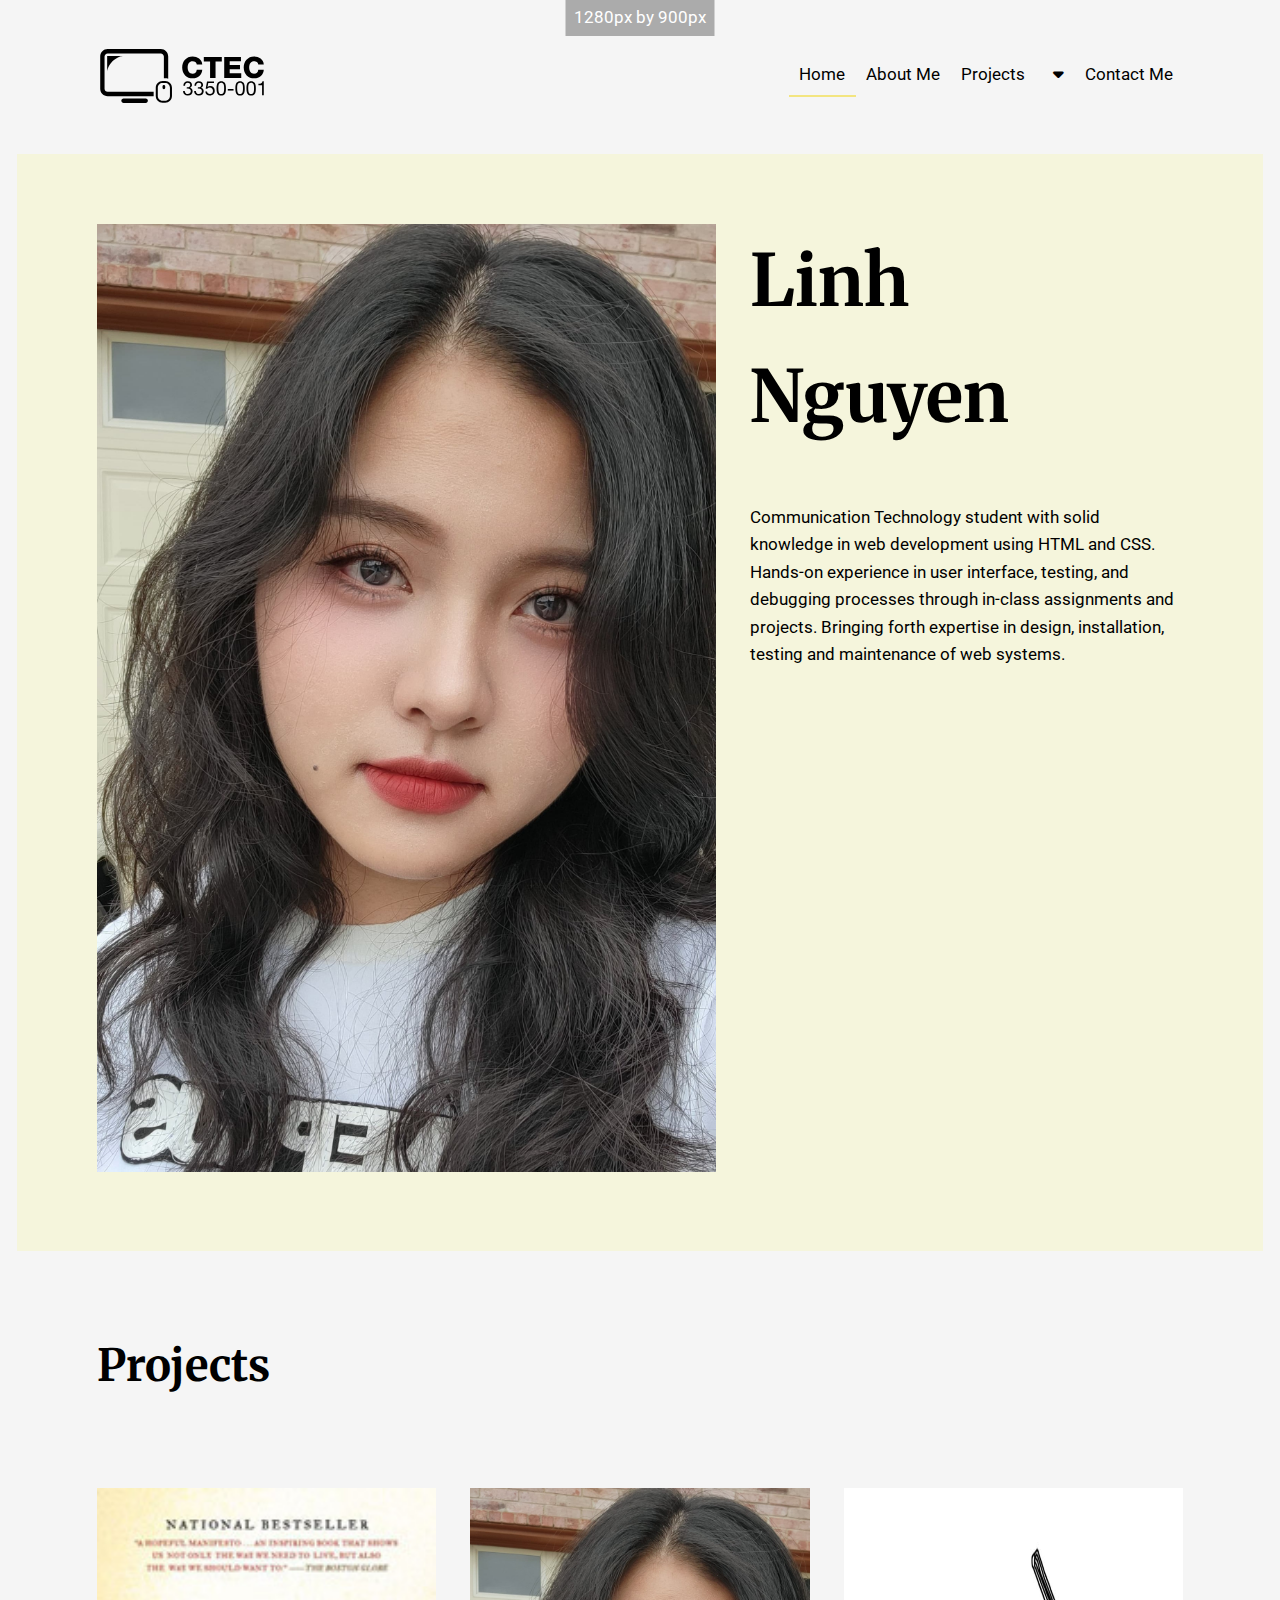
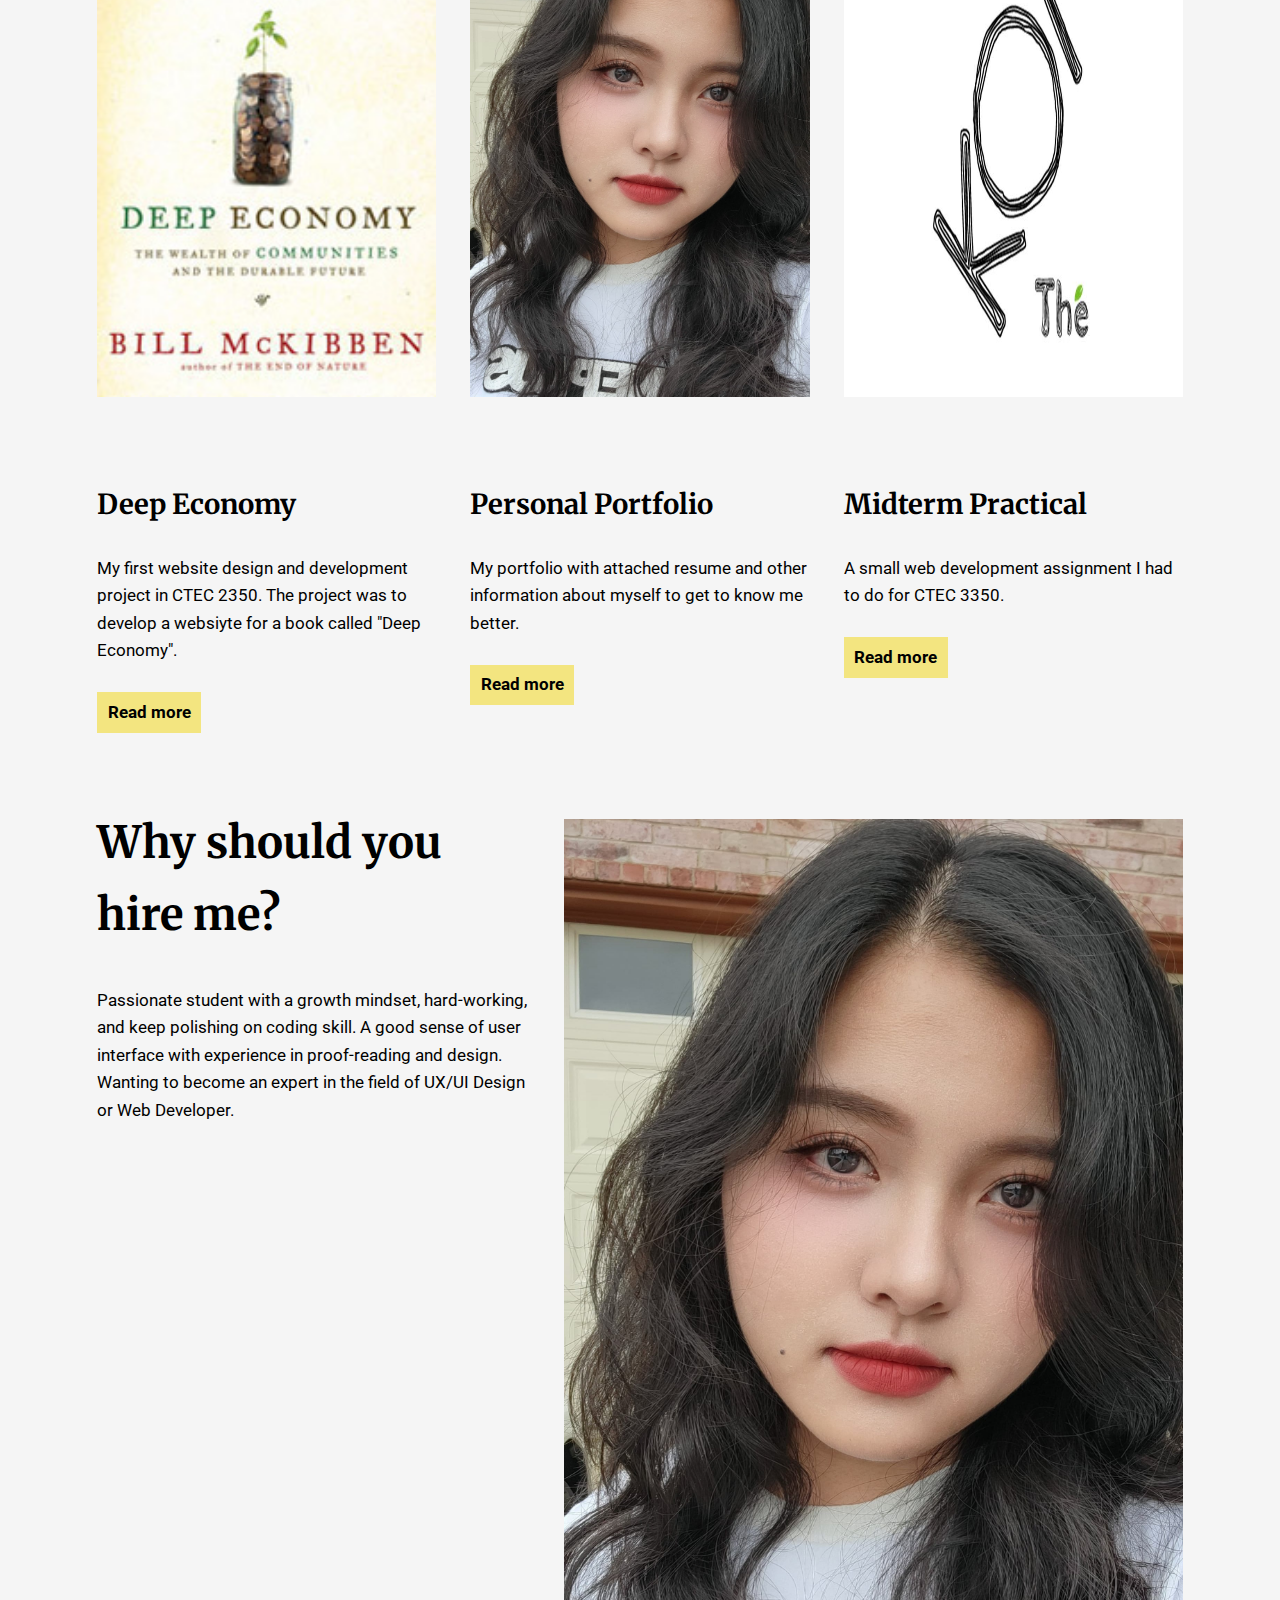
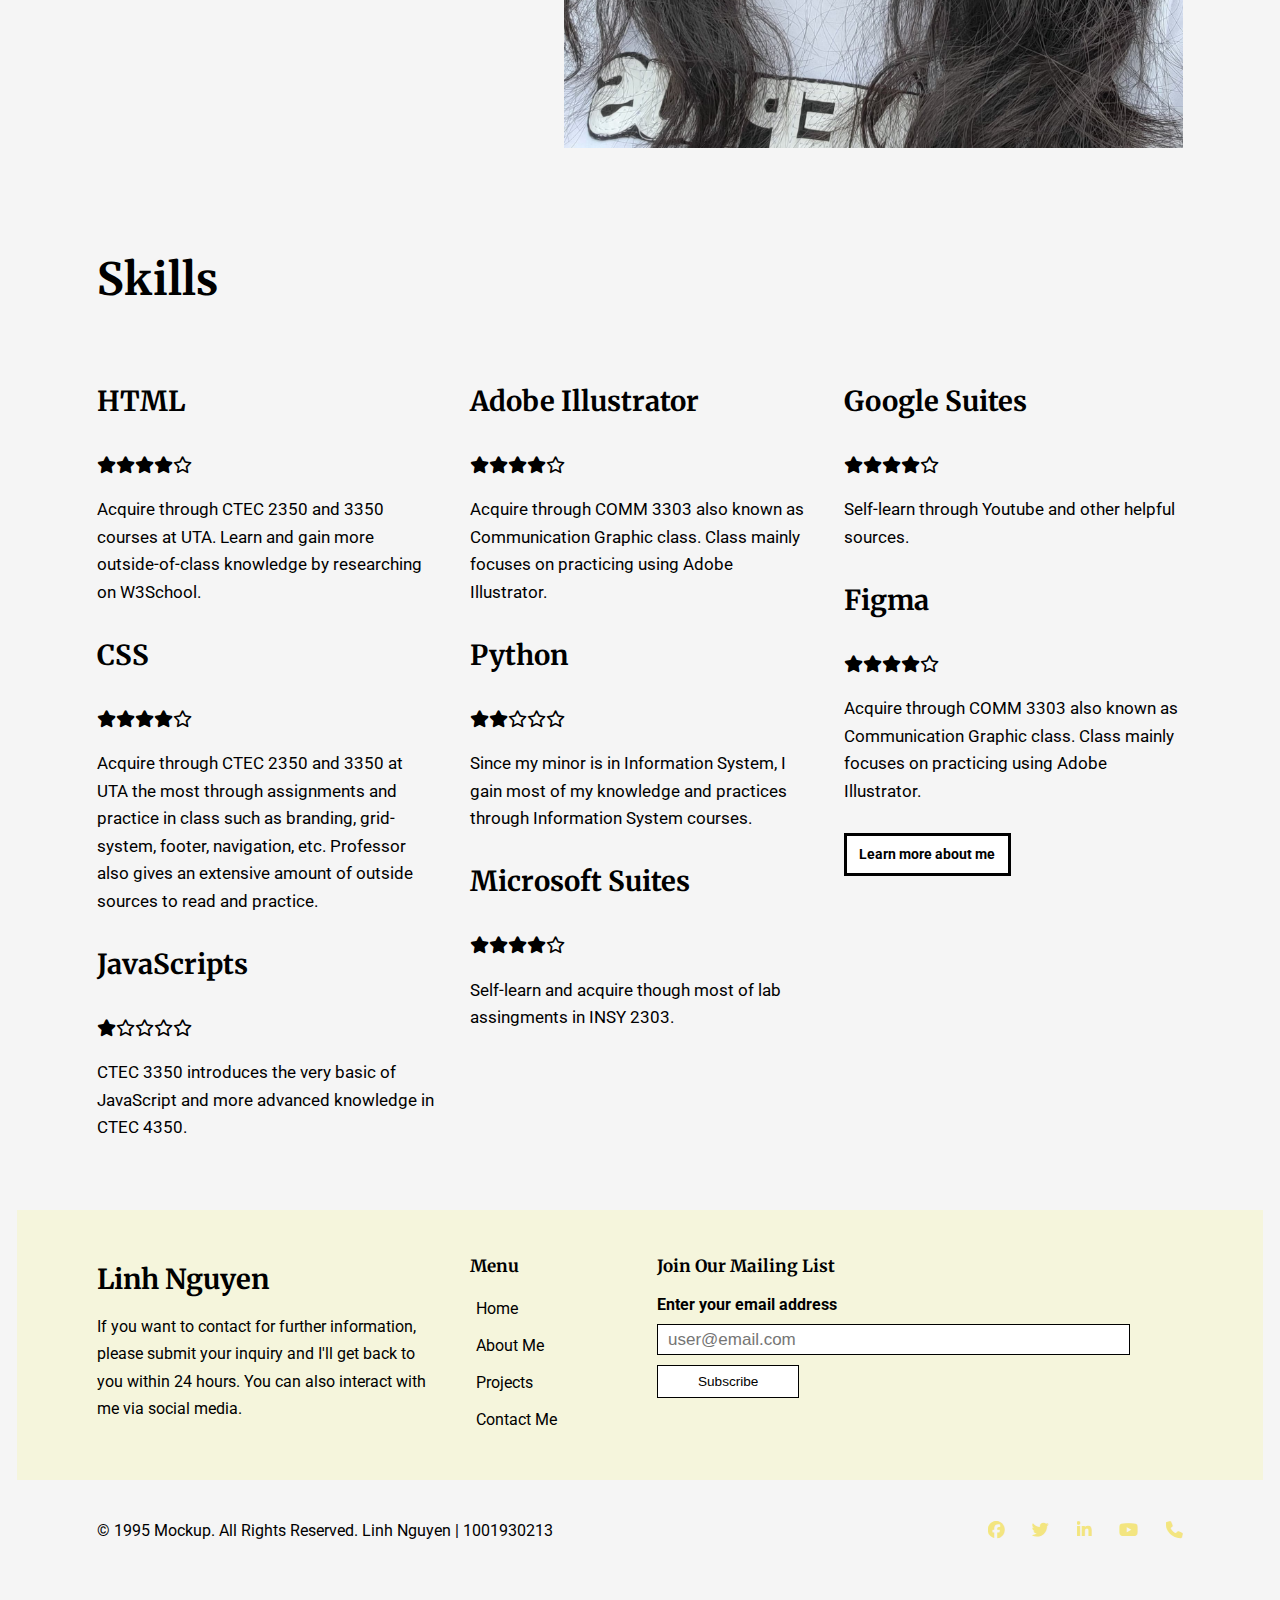
<file: index.html>
<!doctype html>
<html lang="en">
    <head>
        <meta charset="utf-8">
        <meta name="viewport" content="width=device-width, initial-scale=1, shrink-to-fit=no">
        <meta name="keywords" content="HTML Template">
        <meta name="description" content="Student Name - Student ID | HTML Template">
        <meta name="author" content="Student Name">

        <title>Student Name - Student ID | Template</title>
        <link rel="stylesheet" href="css/style.css">
    </head>
    <body>
        <div class="container-fluid">
            <div class="row">
                <div class="col-md-12 col-lg-12">
                    <nav class="navbar">
                        <a class="navbar-brand" href="index.html">Navbar</a>
                        <button class="navbar-toggler" type="button" data-target="#navigation">
                            <span class="fa-solid fa-bars"></span>
                        </button>

                        <div class="navigation collapse" id="navigation">
                            <ul class="navbar-nav">
                                <li class="active">
                                    <a href="index.html">Home<span class="sr-only">(current)</span></a>
                                </li>
                                <li>
                                    <a href="about-me.html">About Me</a>
                                </li>
                                <li class="dropdown collapse">
                                    <a class="dropdown-toggle" href="#">Projects</a>
                                    <div class="dropdown-menu">
                                        <a href="projects.html">All Projects</a>
                                        <a href="book.html" target="_blank">Deep Economy</a>
                                        <a href="resume.html">Portfolio</a>
                                        <a href="#">Website Redesign</a>
                                        <a href="midtermpractical.html">Midterm Practical</a>
                                    </div>
                                </li>
                                <li>
                                    <a href="contact-me.html">Contact Me</a>
                                </li>
                            </ul>
                        </div>
                    </nav>
                </div>
            </div>
        </div>
        <div class="container intro">
                <div class="row">
                    <div class="col-md-12 col-lg-7">
                        <img src="images/myprofilepic.jpg" alt="me"/>
                    </div>
                    <div class="col-md-12 col-lg-5">
                        <h1>Linh Nguyen</h1>
                        <p>Communication Technology student with solid knowledge in web development using HTML and CSS. 
                            Hands-on experience in user interface, testing, and debugging processes through in-class assignments and projects. 
                            Bringing forth expertise in design, installation, testing and maintenance of web systems.</p>
                    </div>
                </div>
        </div>
        <div class="container body">
            <div class="row">
                    <div class="col-md-12 col-lg-12">
                        <h2>Projects</h2>
                    </div>
                    <div class="col-xs-12 col-md-12 col-lg-4">
                        <div class="image">
                            <img src="images/frontcover.jpg" alt="OneBook"/>
                        <h3>Deep Economy</h3>
                        <p>My first website design and development project in CTEC 2350. The project was to develop a websiyte for 
                            a book called "Deep Economy".
                        </p>
                        <tr>
                            <td><p><a href="author.html" target="_blank" class="btn btn-secondary"><strong>Read more</strong></a></p></td>
                        </tr>
                        </div>
                    </div>
                    <div class="col-xs-12 col-md-6 col-lg-4">
                        <div class="image2">
                            <img src="images/myprofilepic.jpg" alt="me"/>  
                        <h3>Personal Portfolio</h3>
                            <p>My portfolio with attached resume and other information about myself to get to know me better.</p>
                            <tr>
                                <td><p><a href="myprofile.html" target="_blank" class="btn btn-secondary"><strong>Read more</strong></a></p></td>
                            </tr>
                        </div>
                    </div>
                    <div class="col-xs-12 col-md-6 col-lg-4">
                        <div class="image2">
                            <img src="images/Koithe.jpg" alt="boba"/>
                            <h3>Midterm Practical</h3>
                            <p>A small web development assignment I had to do for CTEC 3350.</p>
                            <tr>
                                <td><p><a href="midterm.html" class="btn btn-secondary"><strong>Read more</strong></a></p></td>
                            </tr>
                        </div>
                    </div>
                    <div class="col-md-12 col-lg-5">
                        <h2 id="articles">Why should you hire me?</h2>
                        <p>Passionate student with a growth mindset, hard-working, and keep polishing on coding skill.
                            A good sense of user interface with experience in proof-reading and design. 
                            Wanting to become an expert in the field of UX/UI Design or Web Developer.
                            
                        </p>
                    </div>
                    <div class="col-md-12 col-lg-7">
                        <div class="image">
                            <img src="images/myprofilepic.jpg" alt="me"/>
                        </div>
                    </div>
                    <div class="col-lg-12">
                        <h2>Skills</h2>
                    </div>
                    <div class="col-md-6 col-lg-4">
                        <h3>HTML</h3><i class="fa-solid fa-star"></i><i class="fa-solid fa-star"></i><i class="fa-solid fa-star"></i><i class="fa-solid fa-star"></i><i class="fa-regular fa-star"></i>
                        <p>Acquire through CTEC 2350 and 3350 courses at UTA.
                            Learn and gain more outside-of-class knowledge by researching on W3School.
                        </p>
                        <h3>CSS</h3><i class="fa-solid fa-star"></i><i class="fa-solid fa-star"></i><i class="fa-solid fa-star"></i><i class="fa-solid fa-star"></i><i class="fa-regular fa-star"></i>
                        <p>Acquire through CTEC 2350 and 3350 at UTA the most through assignments and practice in class such as branding, grid-system, footer, navigation, etc.
                            Professor also gives an extensive amount of outside sources to read and practice.
                        </p>
                        <h3>JavaScripts</h3><i class="fa-solid fa-star"></i><i class="fa-regular fa-star"></i><i class="fa-regular fa-star"></i><i class="fa-regular fa-star"></i><i class="fa-regular fa-star"></i>
                        <p>CTEC 3350 introduces the very basic of JavaScript and more advanced knowledge in CTEC 4350.</p>
                    </div>
                    <div class="col-md-6 col-lg-4">
                        <h3>Adobe Illustrator</h3><i class="fa-solid fa-star"></i><i class="fa-solid fa-star"></i><i class="fa-solid fa-star"></i><i class="fa-solid fa-star"></i><i class="fa-regular fa-star"></i>
                        <p>Acquire through COMM 3303 also known as Communication Graphic class. Class mainly focuses on practicing
                            using Adobe Illustrator.</p>
                        <h3>Python</h3><i class="fa-solid fa-star"></i><i class="fa-solid fa-star"></i><i class="fa-regular fa-star"></i><i class="fa-regular fa-star"></i><i class="fa-regular fa-star"></i>
                        <p>Since my minor is in Information System, I gain most of my knowledge and practices through Information System courses.</p>
                        <h3>Microsoft Suites</h3><i class="fa-solid fa-star"></i><i class="fa-solid fa-star"></i><i class="fa-solid fa-star"></i><i class="fa-solid fa-star"></i><i class="fa-regular fa-star"></i>
                        <p>Self-learn and acquire though most of lab assingments in INSY 2303.</p>
                    </div>
                    <div class="col-md-6 col-lg-4">
                        <h3>Google Suites</h3><i class="fa-solid fa-star"></i><i class="fa-solid fa-star"></i><i class="fa-solid fa-star"></i><i class="fa-solid fa-star"></i><i class="fa-regular fa-star"></i>
                        <p>Self-learn through Youtube and other helpful sources.</p>
                        <h3>Figma</h3><i class="fa-solid fa-star"></i><i class="fa-solid fa-star"></i><i class="fa-solid fa-star"></i><i class="fa-solid fa-star"></i><i class="fa-regular fa-star"></i>
                        <p>Acquire through COMM 3303 also known as Communication Graphic class. Class mainly focuses on practicing
                            using Adobe Illustrator.</p>
                        <tr>
                            <td><p><a href="about-me.html" class="btn btn-primary"><strong> Learn more about me </strong></a></p></td>
                        </tr>
                    </div>
            </div>
        </div>
        <footer>
            <div class="container footer">
                <div class="row">
                    <div class="col-md-9 col-lg-4">
                        <h3>Linh Nguyen</h3>
                        <p>If you want to contact for further information, please submit your inquiry and I'll get back to you within 24 hours.
                            You can also interact with me via social media.
                        </p>
                    </div>
                    <div class="col-md-3 col-lg-2">
                        <h4>Menu</h4>
                        <ul class="unstyled footer-nav">
                            <li><a href="index.html">Home</a></li>
                            <li><a href="about-me.html">About Me</a></li>
                            <li><a href="projects.html">Projects</a></li>
                            <li><a href="contact-me.html">Contact Me</a></li>
                        </ul>
                    </div>
                    <div class="col-md-12 col-lg-6">
                        <h4>Join Our Mailing List</h4>
                        <form
                            method="post"
                            action="registration.php"
                            name="registration">
                            <div class="form-group row">
                                <label for="email" class="col-sm-12 col-form-label"><strong>Enter your email address</strong></label>
                                <div class="col-sm-12">
                                    <input type="email" name="email" id="email" placeholder="user@email.com" class="form-control" />
                                </div>
                            </div>
                            <input
                                type="submit"
                                name="subscribe"
                                id="subscribe"
                                value="Subscribe"
                            >
                    </div>
                </div>
            </div>
            <div class="copyright">
                <div class="container">
                    <div class="row">
                        <div class="col-md-8">
                            © 1995 Mockup. All Rights Reserved. Linh Nguyen | 1001930213
                        </div>
                        <div class="col-md-4">
                            <ul class="inline social-media">
                                <li><a href="#" target="_blank" title="Facebook"><i class="fa-brands fa-facebook"></a></i></li>
                                <li><a href="#" target="_blank" title="Twitter"><i class="fa-brands fa-twitter"></a></i></li>
                                <li><a href="#" target="_blank" title="Linkedin"><i class="fa-brands fa-linkedin-in"></a></i></li>
                                <li><a href="#" target="_blank" title="Youtube"><i class="fa-brands fa-youtube"></a></i></li>
                                <li><a href="#" target="_blank" title="Phone"><i class="fa-solid fa-phone"></a></i></li>
                            </ul>
                        </div>
                    </div>
                </div>
            </div>
        </footer>
        <script src="js/app.js"></script>

        <div id="windowSize"></div>
    </body>
</html>
</file>
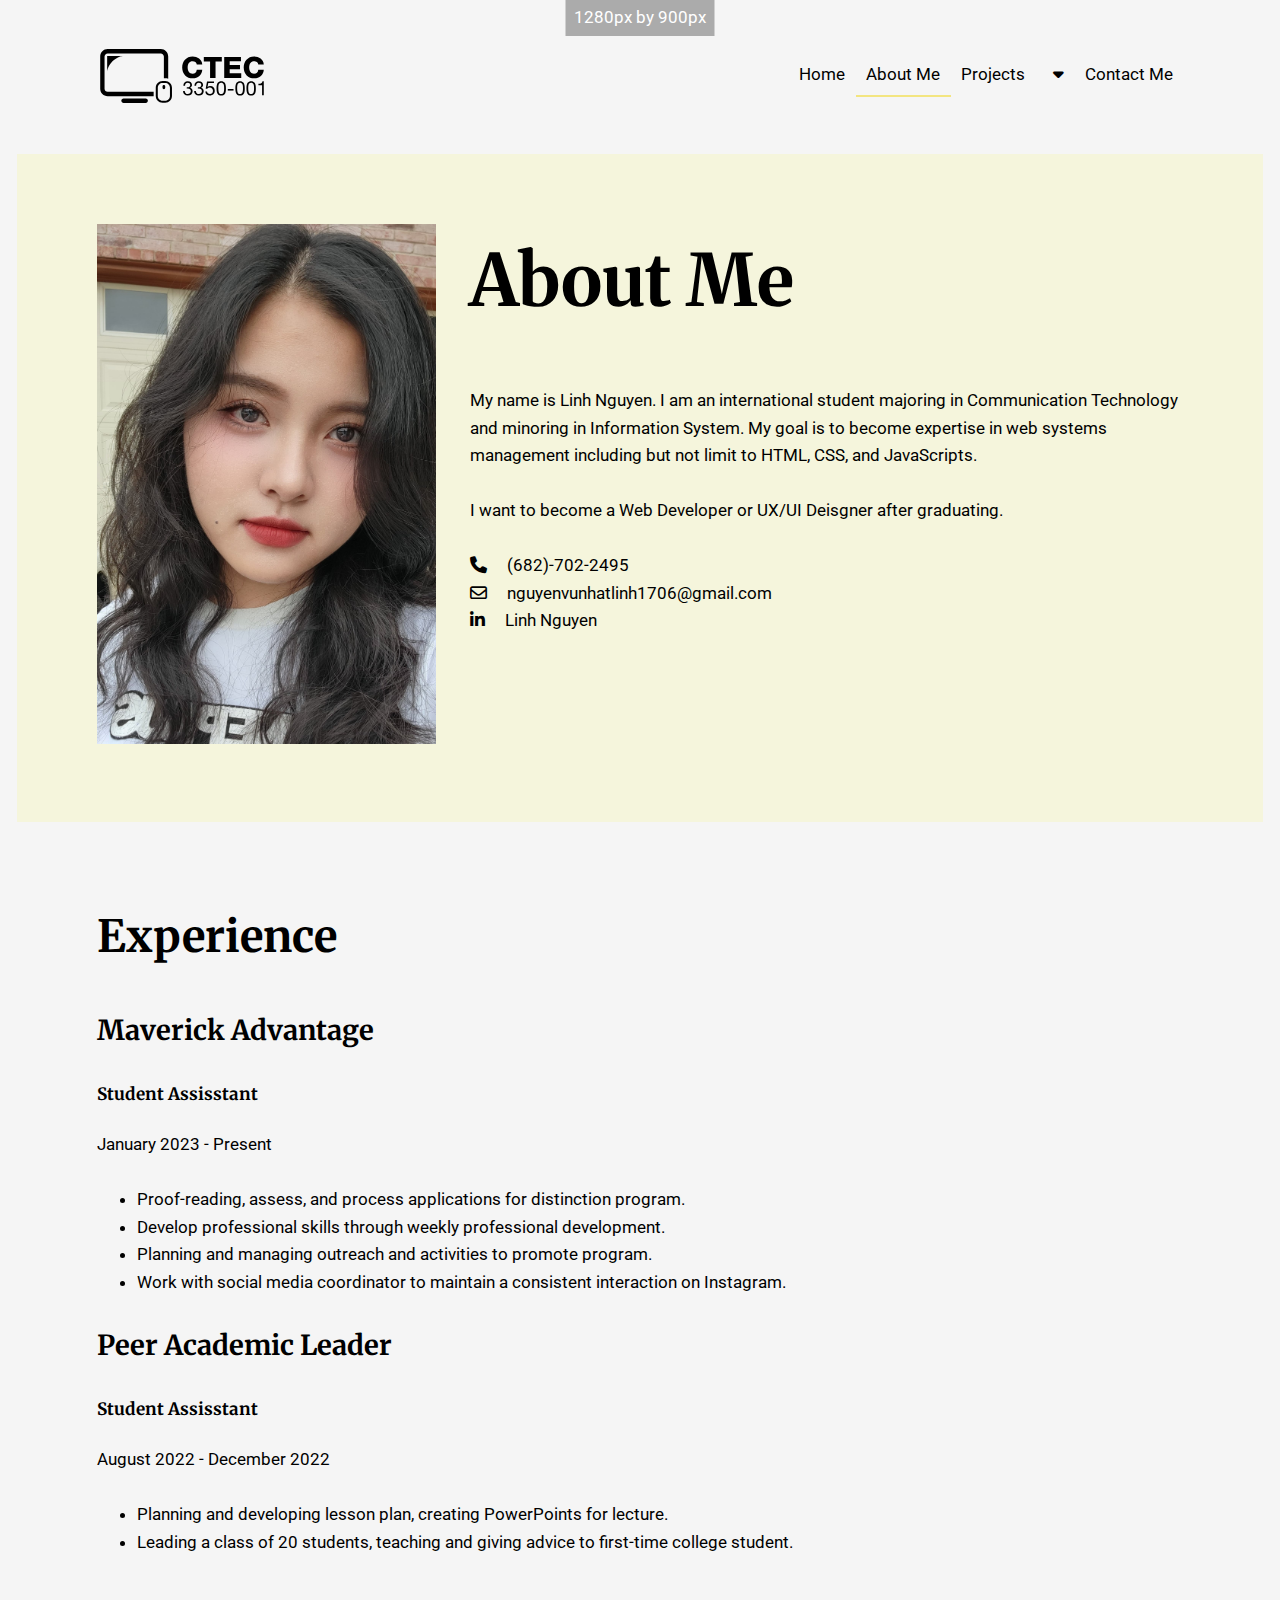
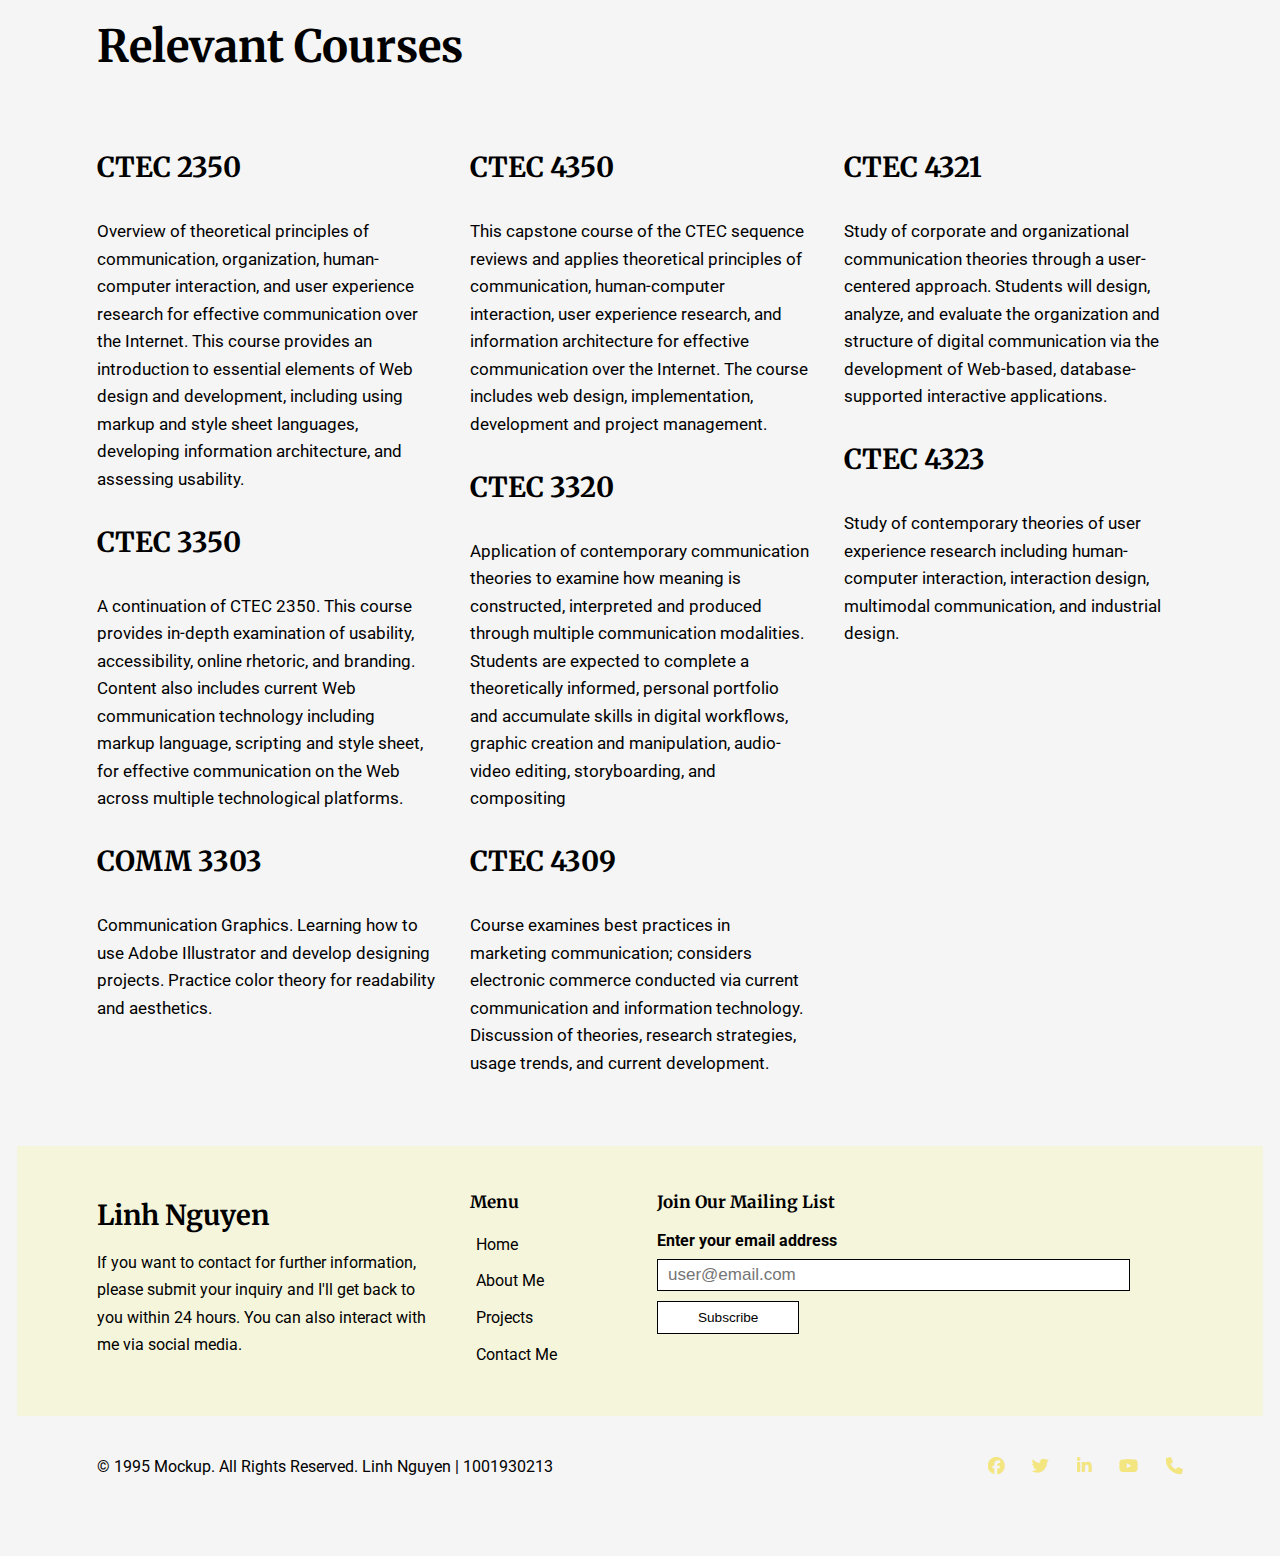
<file: about-me.html>
<!doctype html>
<html lang="en">
    <head>
        <meta charset="utf-8">
        <meta name="viewport" content="width=device-width, initial-scale=1, shrink-to-fit=no">
        <meta name="keywords" content="HTML Template">
        <meta name="description" content="Student Name - Student ID | HTML Template">
        <meta name="author" content="Student Name">

        <title>Student Name - Student ID | Template</title>
        <link rel="stylesheet" href="css/style.css">
    </head>
    <body>
        <div class="container-fluid">
            <div class="row">
                <div class="col-md-12 col-lg-12">
                    <nav class="navbar">
                        <a class="navbar-brand" href="index.html">Navbar</a>
                        <button class="navbar-toggler" type="button" data-target="#navigation">
                            <span class="fa-solid fa-bars"></span>
                        </button>

                        <div class="navigation collapse" id="navigation">
                            <ul class="navbar-nav">
                                <li>
                                    <a href="index.html">Home</a>
                                </li>
                                <li class="active">
                                    <a href="about-me.html">About Me<span class="sr-only">(current)</span></a>
                                </li>
                                <li class="dropdown collapse">
                                    <a class="dropdown-toggle" href="#">Projects</a>
                                    <div class="dropdown-menu">
                                        <a href="projects.html">All Projects</a>
                                        <a href="book.html" target="_blank">Deep Economy</a>
                                        <a href="resume.html">Portfolio</a>
                                        <a href="#">Website Redesign</a>
                                        <a href="midtermpractical.html">Midterm Practical</a>
                                            
                                    </div>
                                </li>
                                <li>
                                    <a href="contact-me.html">Contact Me</a>
                                </li>
                            </ul>
                        </div>
                    </nav>
                </div>
            </div>
        </div>
        <div class="container intro">
            <div class="row">
                <div class="col-md-12 col-lg-4">
                    <img src="images/myprofilepic.jpg" alt="me"/>
                </div>
                <div class="col-md-12 col-lg-8">
                    <h1>About Me</h1>
                    <p>My name is Linh Nguyen. I am an international student majoring in Communication Technology and minoring in Information System.
                        My goal is to become expertise in web systems management including but not limit to HTML, CSS, and JavaScripts.
                    </p>
                    <p>I want to become a Web Developer or UX/UI Deisgner after graduating.</p>
                        <ul class="unstyled">
                            <li><a href="#" target="_blank" title="Phone"><i class="fa-solid fa-phone"></i></a>(682)-702-2495</li>
                            <li><a href="#" target="_blank" title="Email"><i class="fa-regular fa-envelope"></i></a>nguyenvunhatlinh1706@gmail.com</li>
                            <li><a href="#" target="_blank" title="Linkedin"><i class="fa-brands fa-linkedin-in"></i></a>Linh Nguyen</li>
                        </ul>
                </div>
            </div>
        </div>
        <div class="container body">
            <div class="row">
                <div class="col-md-12 col-lg-12">
                    <h2>Experience</h2>
                    <h3>Maverick Advantage</h3>
                    <h4>Student Assisstant</h4>
                    <p>January 2023 - Present</p>
                    <ul>
                        <li>Proof-reading, assess, and process applications for distinction program.</li>
                        <li>Develop professional skills through weekly professional development.</li>
                        <li>Planning and managing outreach and activities to promote program.</li>
                        <li>Work with social media coordinator to maintain a consistent interaction on Instagram.</li>
                    </ul>
                    <h3>Peer Academic Leader</h3>
                    <h4>Student Assisstant</h4>
                    <p>August 2022 - December 2022</p>
                    <ul>
                        <li>Planning and developing lesson plan, creating PowerPoints for lecture.</li>
                        <li>Leading a class of 20 students, teaching and giving advice to first-time college student.</li>
                    </ul>
                </div>
                <div class="col-lg-12">
                    <h2>Relevant Courses</h2>
                </div>
                <div class="col-md-6 col-lg-4">
                    <h3>CTEC 2350</h3>
                    <p>Overview of theoretical principles of communication, organization, human-computer interaction, and user experience research for effective communication over the Internet. 
                        This course provides an introduction to essential elements of Web design and development, including using markup and style sheet languages, developing information architecture, and assessing usability.
                    </p>
                    <h3>CTEC 3350</h3>
                    <p>A continuation of CTEC 2350. This course provides in-depth examination of usability, accessibility, online rhetoric, and branding. 
                        Content also includes current Web communication technology including markup language, scripting and style sheet, for effective communication on the Web across multiple technological platforms. 
                    </p>
                    <h3>COMM 3303</h3>
                    <p>Communication Graphics. Learning how to use Adobe Illustrator and develop designing projects. Practice color theory for readability and aesthetics.</p>
                </div>
                <div class="col-md-6 col-lg-4">
                    <h3>CTEC 4350</h3>
                    <p>This capstone course of the CTEC sequence reviews and applies theoretical principles of communication, human-computer interaction, user experience research, and information architecture for effective communication over the Internet.
                        The course includes web design, implementation, development and project management. </p>
                    <h3>CTEC 3320</h3>
                    <p>Application of contemporary communication theories to examine how meaning is constructed, interpreted and produced through multiple communication modalities. 
                        Students are expected to complete a theoretically informed, personal portfolio and accumulate skills in digital workflows, graphic creation and manipulation, audio-video editing, storyboarding, and compositing</p>
                    <h3>CTEC 4309</h3>
                    <p>Course examines best practices in marketing communication; considers electronic commerce conducted via current communication and information technology. 
                        Discussion of theories, research strategies, usage trends, and current development.</p>
                </div>
                <div class="col-md-6 col-lg-4">
                    <h3>CTEC 4321</h3>
                    <p>Study of corporate and organizational communication theories through a user-centered approach.
                        Students will design, analyze, and evaluate the organization and structure of digital communication via the development of Web-based, database-supported interactive applications.</p>
                    <h3>CTEC 4323</h3>
                    <p>Study of contemporary theories of user experience research including human-computer interaction, interaction design, multimodal communication, and industrial design.</p>
                    <!-- <tr>
                        <td><p><a href="#" class="btn btn-primary"><strong> Learn more about me </strong></a></p></td>
                    </tr> -->
                </div>
            </div>
        </div>
        <footer>
            <div class="container footer">
                <div class="row">
                    <div class="col-md-9 col-lg-4">
                        <h3>Linh Nguyen</h3>
                        <p>If you want to contact for further information, please submit your inquiry and I'll get back to you within 24 hours.
                            You can also interact with me via social media.
                        </p>
                    </div>
                    <div class="col-md-3 col-lg-2">
                        <h4>Menu</h4>
                        <ul class="unstyled footer-nav">
                            <li><a href="index.html">Home</a></li>
                            <li><a href="about-me.html">About Me</a></li>
                            <li><a href="projects.html">Projects</a></li>
                            <li><a href="contact-me.html">Contact Me</a></li>
                        </ul>
                    </div>
                    <div class="col-md-12 col-lg-6">
                        <h4>Join Our Mailing List</h4>
                        <form
                            method="post"
                            action="registration.php"
                            name="registration">
                            <div class="form-group row">
                                <label for="email" class="col-sm-12 col-form-label"><strong>Enter your email address</strong></label>
                                <div class="col-sm-12">
                                    <input type="email" name="email" id="email" placeholder="user@email.com" class="form-control" />
                                </div>
                            </div>
                            <input
                                type="submit"
                                name="subscribe"
                                id="subscribe"
                                value="Subscribe"
                            >
                    </div>
                </div>
            </div>
            <div class="copyright">
                <div class="container">
                    <div class="row">
                        <div class="col-md-8">
                            © 1995 Mockup. All Rights Reserved. Linh Nguyen | 1001930213
                        </div>
                        <div class="col-md-4">
                            <ul class="inline social-media">
                                <li><a href="#" target="_blank" title="Facebook"><i class="fa-brands fa-facebook"></a></i></li>
                                <li><a href="#" target="_blank" title="Twitter"><i class="fa-brands fa-twitter"></a></i></li>
                                <li><a href="#" target="_blank" title="Linkedin"><i class="fa-brands fa-linkedin-in"></a></i></li>
                                <li><a href="#" target="_blank" title="Youtube"><i class="fa-brands fa-youtube"></a></i></li>
                                <li><a href="#" target="_blank" title="Phone"><i class="fa-solid fa-phone"></a></i></li>
                            </ul>
                        </div>
                    </div>
                </div>
            </div>
        </footer>
        <script src="js/app.js"></script>

        <div id="windowSize"></div>
    </body>
</html>
</file>
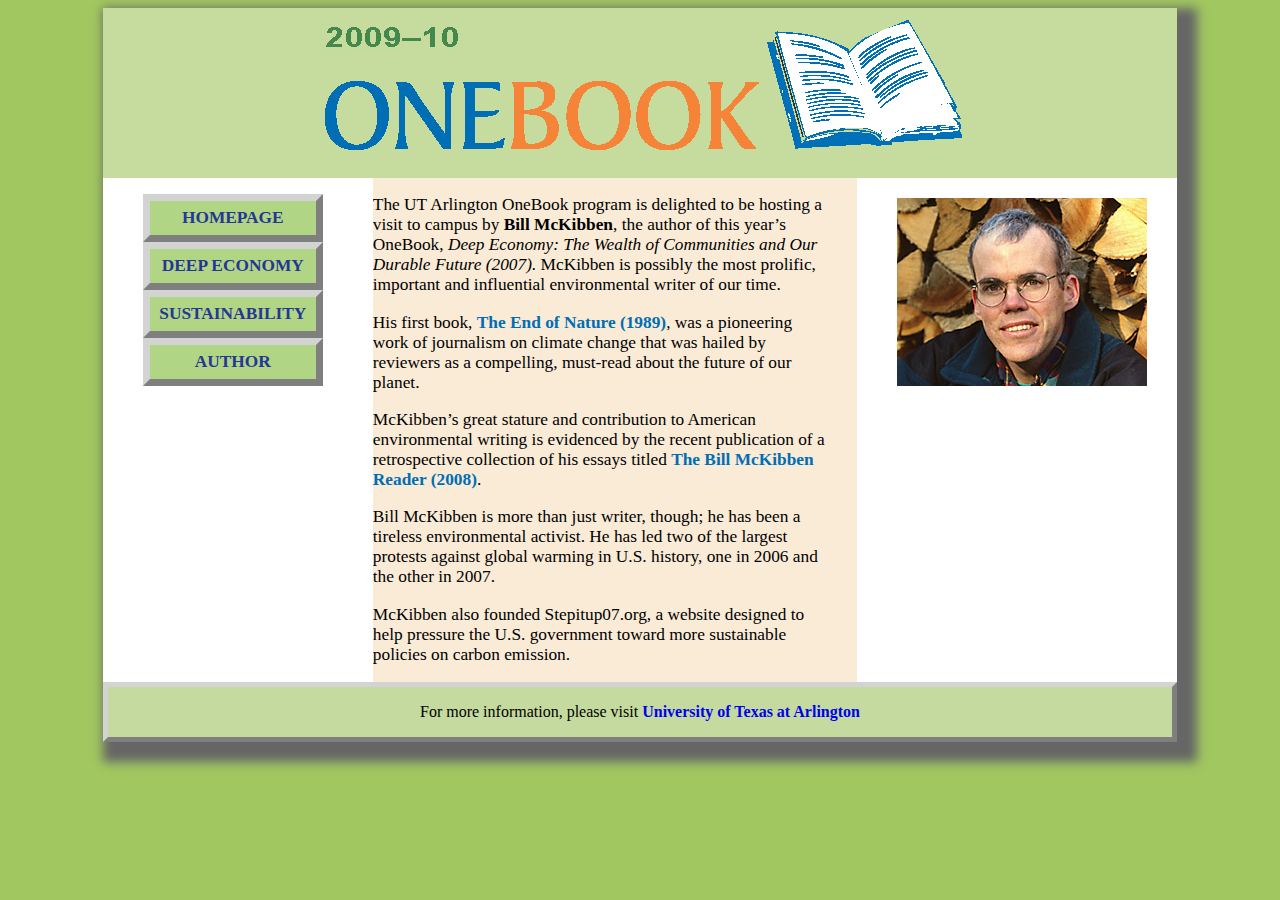
<file: author.html>
<!doctype html>
<html>
<head>
<meta charset="utf-8">
<title>author</title>
<link rel="stylesheet" href="css/authorcss.css">
</head>

<body>
	<div id="wrapper">
		<header>
				<img src="images/onebooklogo.png" alt="OneBook logo">
		</header>
		<nav>
	  		<ul>
				<li><a id="button" href="index.html">HOMEPAGE</a></li>
				<li><a id="button2" href="deepeconomy.html">DEEP ECONOMY</a></li>
				<li><a id="button3" href="sustainability.html">SUSTAINABILITY</a></li>
				<li><a id="button4" href="author.html">AUTHOR</a></li>
			</ul>
		</nav>
		<main>
			<a href="https://www.bing.com/ck/a?!&&p=fb815978058ebaccJmltdHM9MTY2NjA1MTIwMCZpZ3VpZD0xMDZmZmViZC0wMjUyLTYyNjQtMTkyZi1mMWM0MDM5YzYzOTEmaW5zaWQ9NjA2NA&ptn=3&hsh=3&fclid=106ffebd-0252-6264-192f-f1c4039c6391&psq=bill+mckibben&u=a1aHR0cDovL2JpbGxtY2tpYmJlbi5jb20v&ntb=1">
				<img class="author" src="images/author.jpg" alt="Author">
			</a>
			<div id="book">
				<p>The UT Arlington OneBook program is delighted to be hosting a visit to campus by <strong>Bill McKibben</strong>, the author of this year’s OneBook, <i>Deep Economy: The Wealth of Communities and Our Durable Future (2007).</i> McKibben is possibly the most prolific, important and influential environmental writer of our time.</p>
				<p>His first book,<a href="http://billmckibben.com/end-of-nature.html"> <strong>The End of Nature (1989)</strong></a>, was a pioneering work of journalism on climate change that was hailed by reviewers as a compelling, must-read about the future of our planet. </p>
				<p>McKibben’s great stature and contribution to American environmental writing is evidenced by the recent publication of a retrospective collection of his essays titled <a href="http://billmckibben.com/bill-mckibben-reader.html"><strong>The Bill McKibben Reader (2008)</strong></a>.</p>
				<p>Bill McKibben is more than just writer, though; he has been a tireless environmental activist. He has led two of the largest protests against global warming in U.S. history, one in 2006 and the other in 2007. </p>
				<p>McKibben also founded Stepitup07.org, a website designed to help pressure the U.S. government toward more sustainable policies on carbon emission.</p>
			</div>
		</main>
		<footer>
			<p>For more information, please visit <a href="https://www.uta.edu/">University of Texas at Arlington</a></p>
		</footer>
	</div>
</body>
</html>
</file>
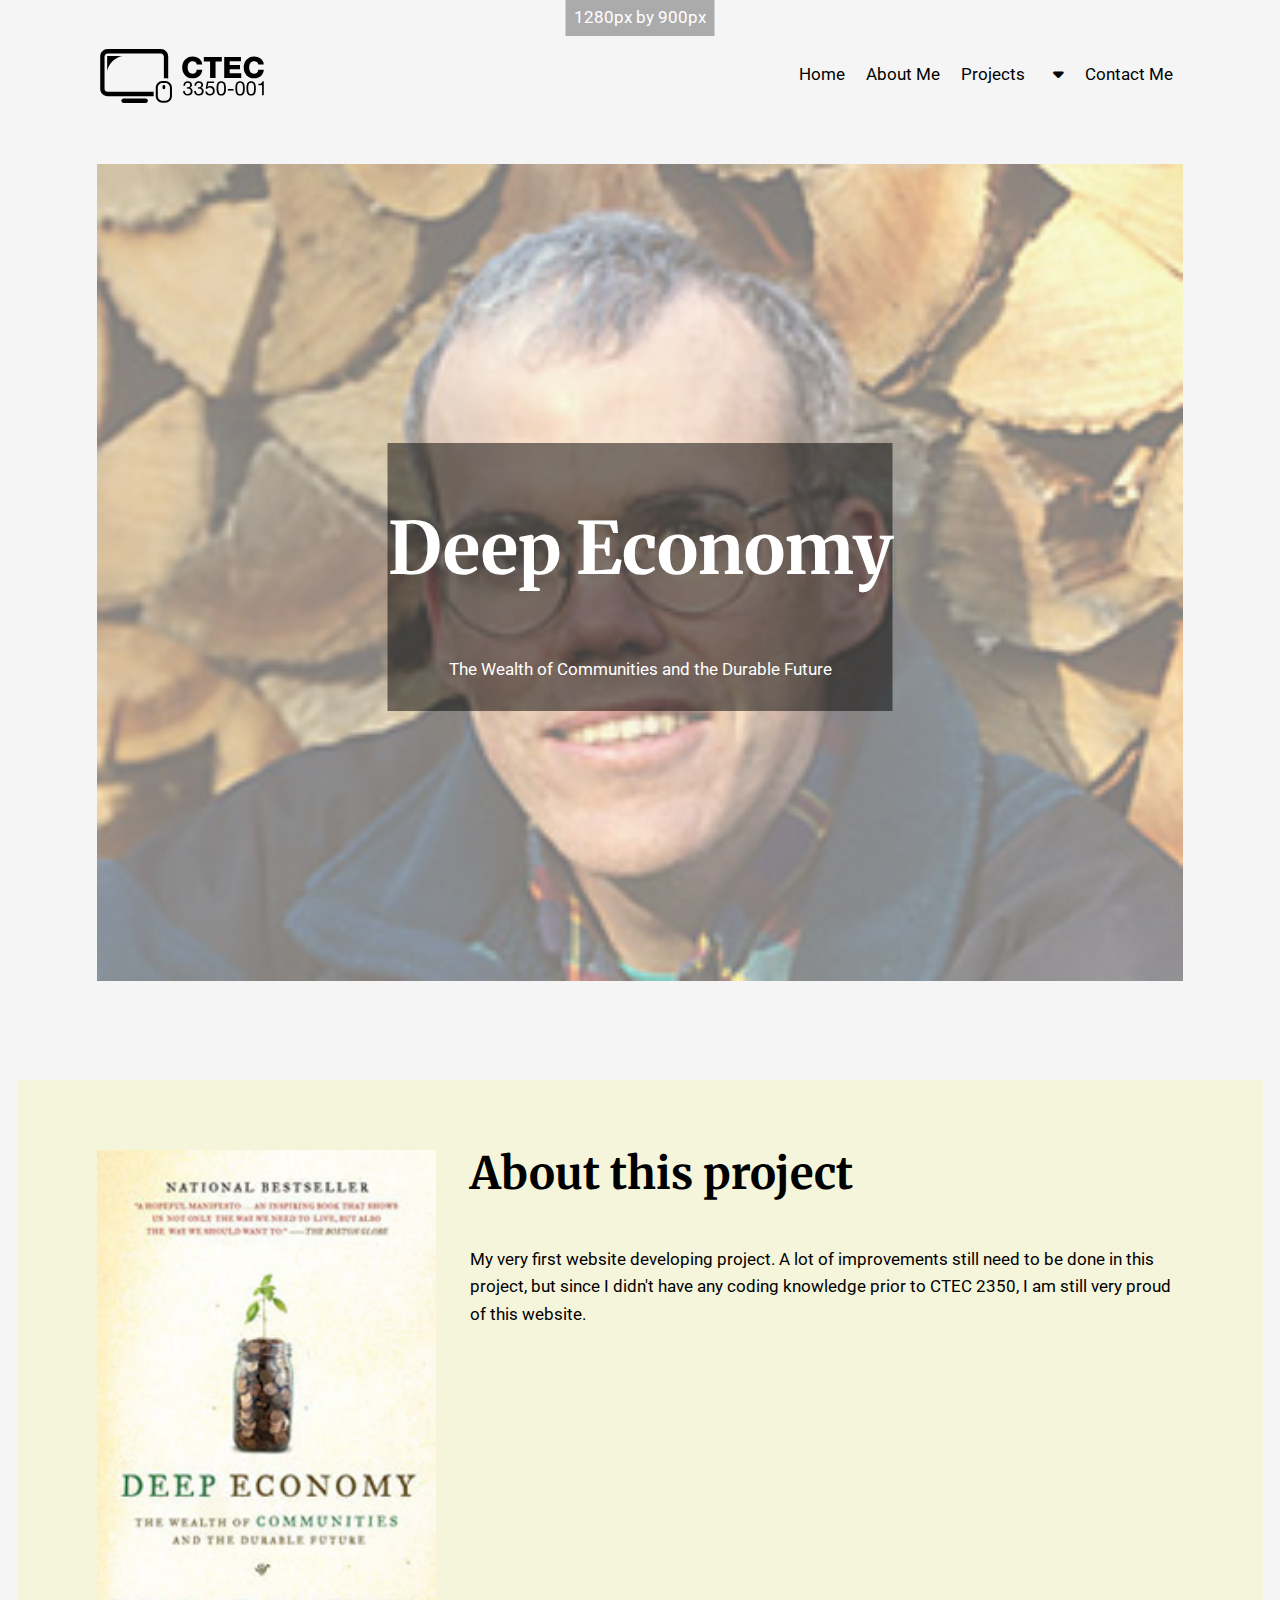
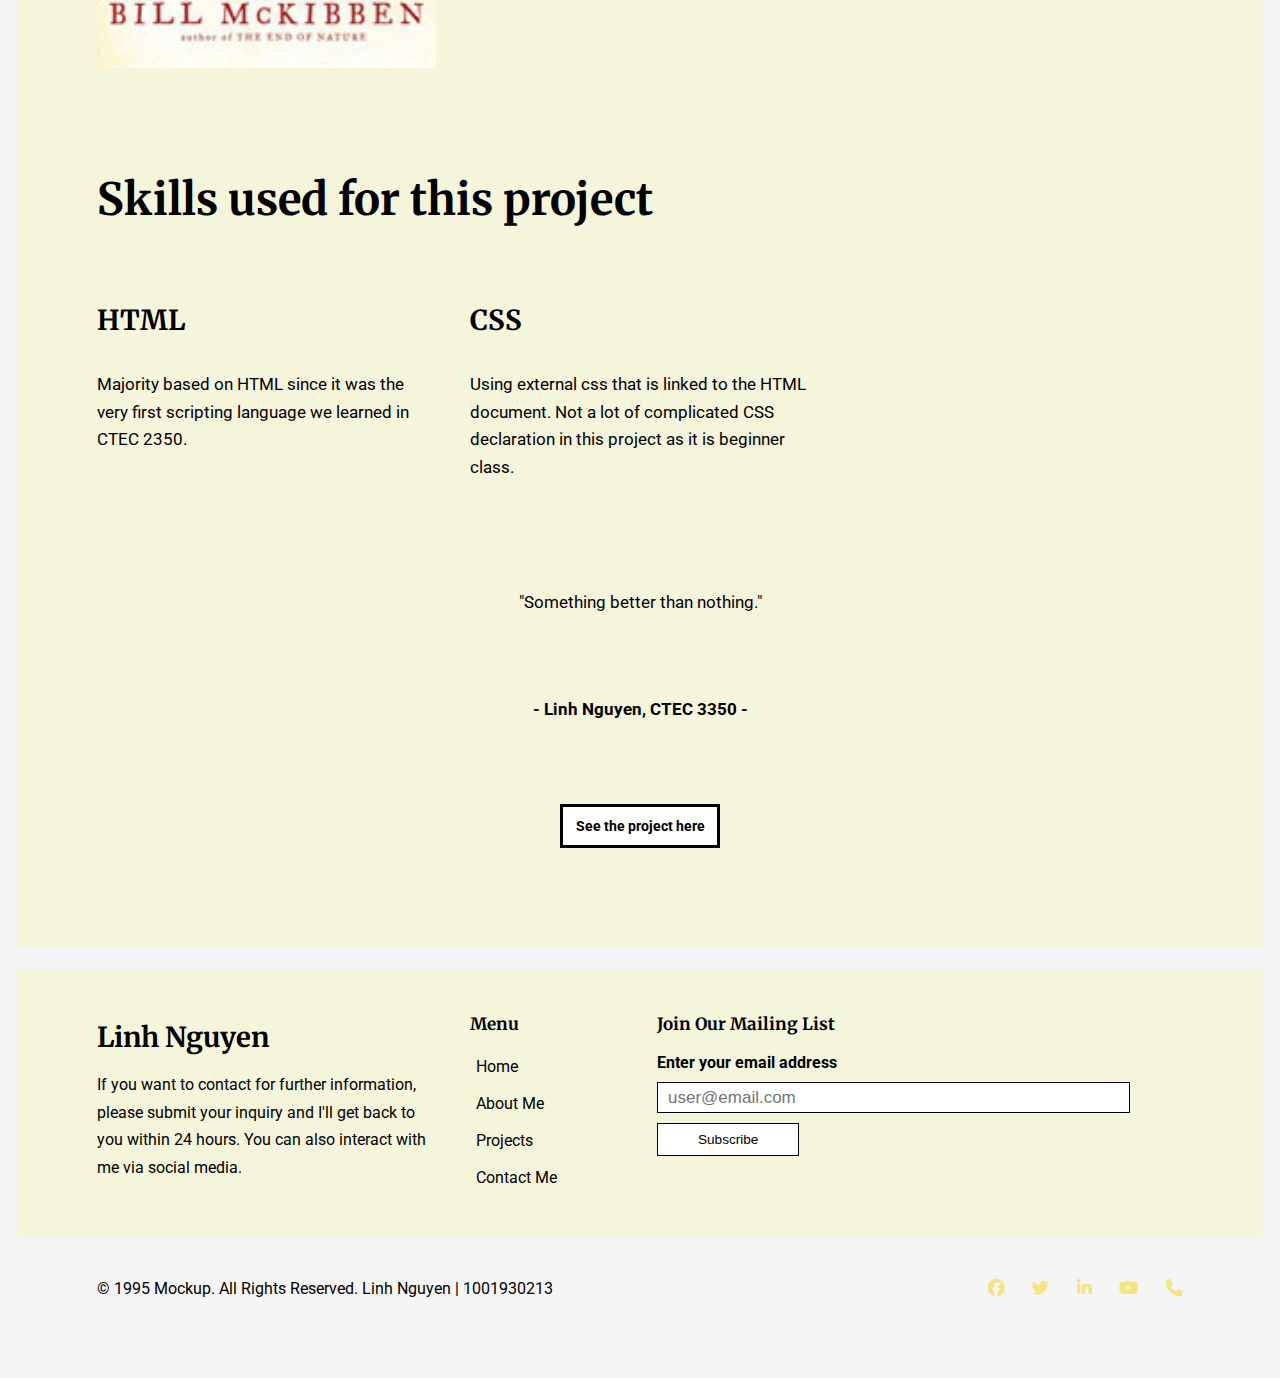
<file: book.html>
<!doctype html>
<html lang="en">
    <head>
        <meta charset="utf-8">
        <meta name="viewport" content="width=device-width, initial-scale=1, shrink-to-fit=no">
        <meta name="keywords" content="HTML Template">
        <meta name="description" content="Student Name - Student ID | HTML Template">
        <meta name="author" content="Student Name">

        <title>Student Name - Student ID | Template</title>
        <link rel="stylesheet" href="css/style.css">
    </head>
    <body>
        <div class="container-fluid">
            <div class="row">
                <div class="col-md-12 col-lg-12">
                    <nav class="navbar">
                        <a class="navbar-brand" href="index.html">Navbar</a>
                        <button class="navbar-toggler" type="button" data-target="#navigation">
                            <span class="fa-solid fa-bars"></span>
                        </button>

                        <div class="navigation collapse" id="navigation">
                            <ul class="navbar-nav">
                                <li>
                                    <a href="index.html">Home</a>
                                </li>
                                <li>
                                    <a href="about-me.html">About Me</a>
                                </li>
                                <li class="dropdown collapse" class="active">
                                    <a class="dropdown-toggle" href="#">Projects</a><span class="sr-only">(current)</span>
                                    <div class="dropdown-menu">
                                        <a href="projects.html">All Projects</a>
                                        <a href="book.html" target="_blank">Deep Economy</a>
                                        <a href="resume.html">Portfolio</a>
                                        <a href="#">Website Redesign</a>
                                        <a href="midtermpractical.html">Midterm Practical</a>              
                                    </div>
                                </li>
                                <li>
                                    <a href="contact-me.html">Contact Me</a>
                                </li>
                            </ul>
                        </div>
                    </nav>
                </div>
                <div class="col-md-12 col-lg-12">
                    <div class="hero">
                        <img src="images/author.jpg" alt="author"/>
                        <div class="description">
                            <h1>Deep Economy</h1>
                            <p>The Wealth of Communities and the Durable Future</p>
                        </div>
                    </div>
                </div>
            </div>
        </div>
        <div class="container intro">
            <div class="row">
                <div class="col-md-12 col-lg-4">
                    <img src="images/frontcover.jpg" alt="book"/>
                </div>
                <div class="col-md-12 col-lg-8">
                    <h2>About this project</h2>
                    <p>My very first website developing project. A lot of improvements still need to be done in this project, but since I didn't have any coding
                        knowledge prior to CTEC 2350, I am still very proud of this website.
                    </p>
                </div>
                <div class="col-lg-12">
                    <h2>Skills used for this project</h2>
                </div>
                <div class="col-md-6 col-lg-4">
                    <h3>HTML</h3>
                    <p>Majority based on HTML since it was the very first scripting language we learned in CTEC 2350.
                    </p>
                    <!-- <h3>CSS</h3>
                    <p>Using external css that is linked to the HTML document. Not a lot of complicated CSS declaration in this project as it is beginner class.
                    </p> -->
                    <!-- <h3>JavaScripts</h3><i class="fa-solid fa-star"></i><i class="fa-regular fa-star"></i><i class="fa-regular fa-star"></i><i class="fa-regular fa-star"></i><i class="fa-regular fa-star"></i>
                    <p>Quisque pulvinar dignissim tortor sit
                        amet rutrum. Integer rutrum eros ligula</p> -->
                </div>
                <div class="col-md-6 col-lg-4">
                    <h3>CSS</h3>
                    <p>Using external css that is linked to the HTML document. Not a lot of complicated CSS declaration in this project as it is beginner class.
                    </p>
                    <!-- <h3>Python</h3><i class="fa-solid fa-star"></i><i class="fa-solid fa-star"></i><i class="fa-regular fa-star"></i><i class="fa-regular fa-star"></i><i class="fa-regular fa-star"></i>
                    <p>Quisque pulvinar dignissim tortor sit
                        amet rutrum. Integer rutrum eros ligula.</p>
                    <h3>Microsoft Suites</h3><i class="fa-solid fa-star"></i><i class="fa-solid fa-star"></i><i class="fa-solid fa-star"></i><i class="fa-solid fa-star"></i><i class="fa-regular fa-star"></i>
                    <p>Quisque pulvinar dignissim tortor sit
                                amet rutrum. Integer rutrum eros ligula</p> -->
                </div>
                <div class="col-md-6 col-lg-4">
                    <!-- <h3>Google Suites</h3><i class="fa-solid fa-star"></i><i class="fa-solid fa-star"></i><i class="fa-solid fa-star"></i><i class="fa-solid fa-star"></i><i class="fa-regular fa-star"></i>
                    <p>Quisque pulvinar dignissim tortor sit
                        amet rutrum. Integer rutrum eros ligula.</p> -->
                    <!-- <tr>
                        <td><p><a href="#" class="btn btn-primary"><strong> Learn more about me </strong></a></p></td>
                    </tr> -->
                        </div>
                <div class="col-md-12 col-lg-12">
                    <div class="quote">
                        <p>"Something better than nothing."</p>
                        <p><strong>- Linh Nguyen, CTEC 3350 -</strong></p>
                        <tr>
                            <td><p><a href="author.html" target="_blank" class="btn btn-primary"><strong>See the project here</strong></a></p></td>
                        </tr>
                    </div>
                </div>
            </div>
        </div>
        <footer>
            <div class="container footer">
                <div class="row">
                    <div class="col-md-9 col-lg-4">
                        <h3>Linh Nguyen</h3>
                        <p>If you want to contact for further information, please submit your inquiry and I'll get back to you within 24 hours.
                            You can also interact with me via social media.
                        </p>
                    </div>
                    <div class="col-md-3 col-lg-2">
                        <h4>Menu</h4>
                        <ul class="unstyled footer-nav">
                            <li><a href="index.html">Home</a></li>
                            <li><a href="about-me.html">About Me</a></li>
                            <li><a href="projects.html">Projects</a></li>
                            <li><a href="contact-me.html">Contact Me</a></li>
                        </ul>
                    </div>
                    <div class="col-md-12 col-lg-6">
                        <h4>Join Our Mailing List</h4>
                        <form
                            method="post"
                            action="registration.php"
                            name="registration">
                            <div class="form-group row">
                                <label for="email" class="col-sm-12 col-form-label"><strong>Enter your email address</strong></label>
                                <div class="col-sm-12">
                                    <input type="email" name="email" id="email" placeholder="user@email.com" class="form-control" />
                                </div>
                            </div>
                            <input
                                type="submit"
                                name="subscribe"
                                id="subscribe"
                                value="Subscribe"
                            >
                    </div>
                </div>
            </div>
            <div class="copyright">
                <div class="container">
                    <div class="row">
                        <div class="col-md-8">
                            © 1995 Mockup. All Rights Reserved. Linh Nguyen | 1001930213
                        </div>
                        <div class="col-md-4">
                            <ul class="inline social-media">
                                <li><a href="#" target="_blank" title="Facebook"><i class="fa-brands fa-facebook"></a></i></li>
                                <li><a href="#" target="_blank" title="Twitter"><i class="fa-brands fa-twitter"></a></i></li>
                                <li><a href="#" target="_blank" title="Linkedin"><i class="fa-brands fa-linkedin-in"></a></i></li>
                                <li><a href="#" target="_blank" title="Youtube"><i class="fa-brands fa-youtube"></a></i></li>
                                <li><a href="#" target="_blank" title="Phone"><i class="fa-solid fa-phone"></a></i></li>
                            </ul>
                        </div>
                    </div>
                </div>
            </div>
        </footer>
        <script src="js/app.js"></script>

        <div id="windowSize"></div>
    </body>
</html>
</file>
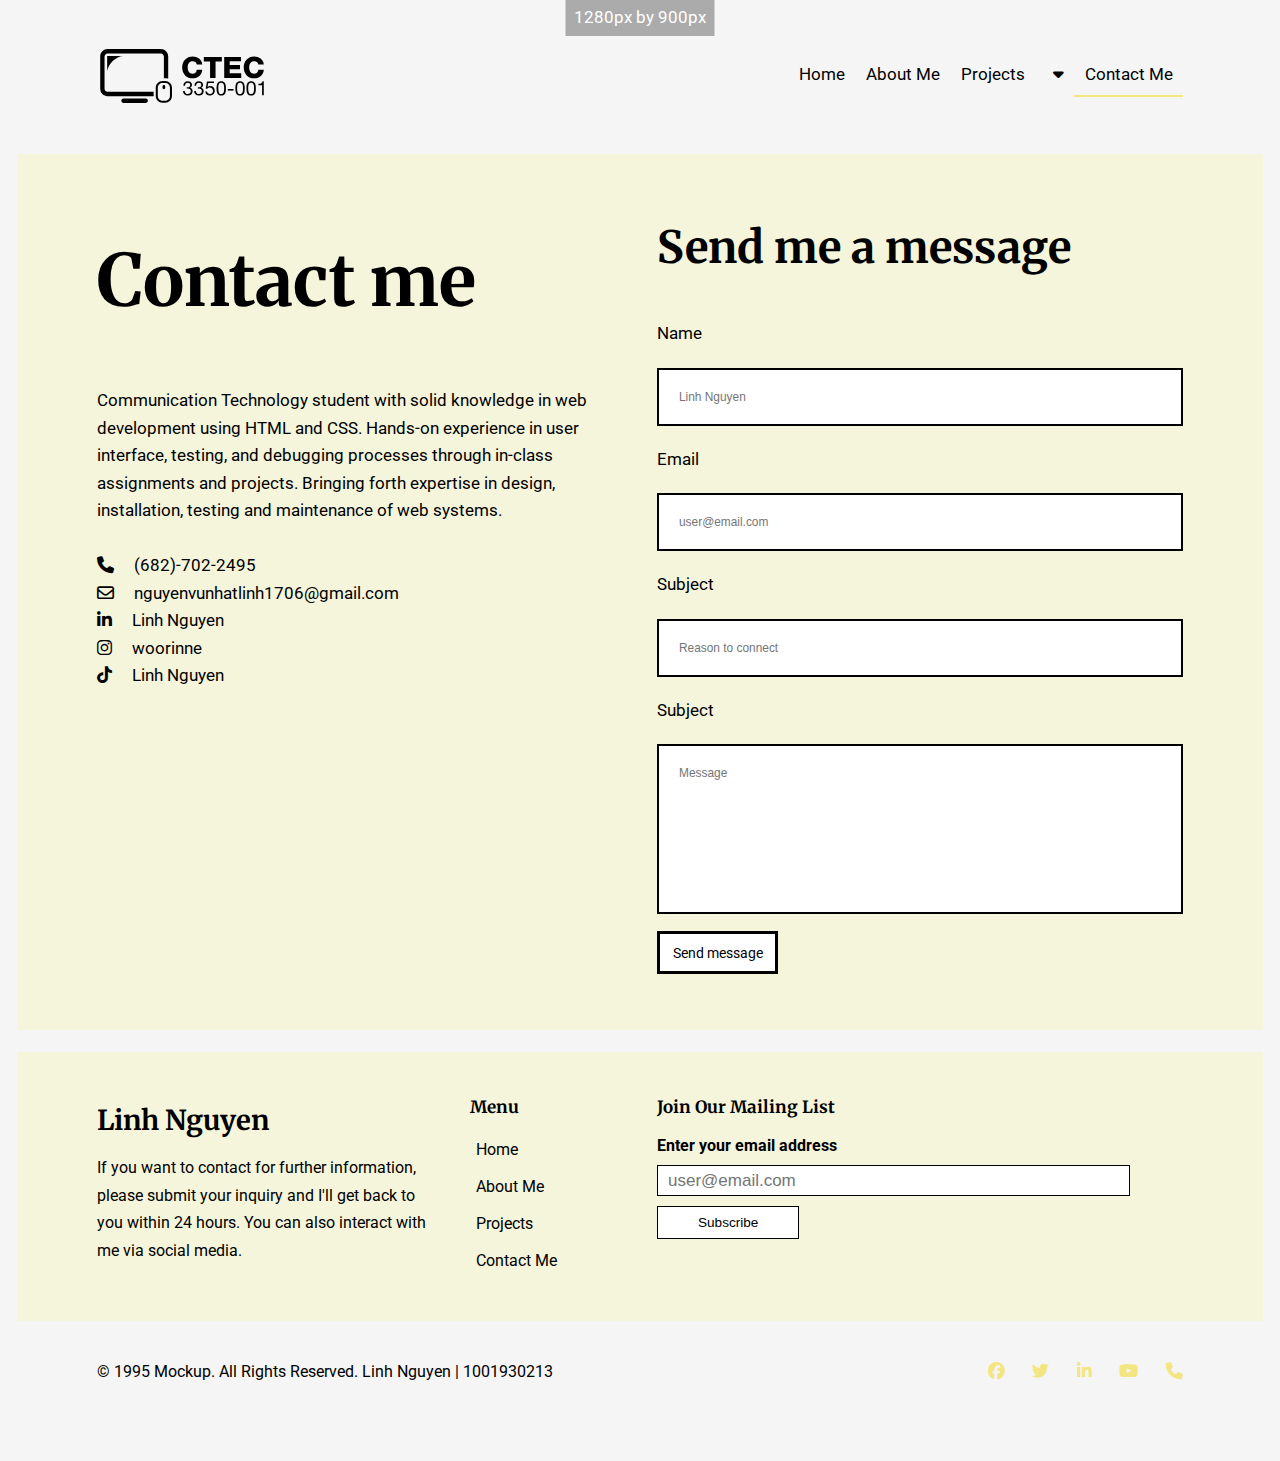
<file: contact-me.html>
<!doctype html>
<html lang="en">
    <head>
        <meta charset="utf-8">
        <meta name="viewport" content="width=device-width, initial-scale=1, shrink-to-fit=no">
        <meta name="keywords" content="HTML Template">
        <meta name="description" content="Student Name - Student ID | HTML Template">
        <meta name="author" content="Student Name">

        <title>Student Name - Student ID | Template</title>
        <link rel="stylesheet" href="css/style.css">
    </head>
    <body>
        <div class="container-fluid">
            <div class="row">
                <div class="col-md-12 col-lg-12">
                    <nav class="navbar">
                        <a class="navbar-brand" href="index.html">Navbar</a>
                        <button class="navbar-toggler" type="button" data-target="#navigation">
                            <span class="fa-solid fa-bars"></span>
                        </button>

                        <div class="navigation collapse" id="navigation">
                            <ul class="navbar-nav">
                                <li>
                                    <a href="index.html">Home</a>
                                </li>
                                <li>
                                    <a href="about-me.html">About Me</a>
                                </li>
                                <li class="dropdown collapse">
                                    <a class="dropdown-toggle" href="#">Projects</a>
                                    <div class="dropdown-menu">
                                        <a href="projects.html">All Projects</a>
                                        <a href="book.html" target="_blank">Deep Economy</a>
                                        <a href="resume.html">Portfolio</a>
                                        <a href="#">Website Redesign</a>
                                        <a href="midtermpractical.html">Midterm Practical</a>
                                    </div>
                                </li>
                                <li class="active">
                                    <a href="contact-me.html">Contact Me<span class="sr-only">(current)</span></a>
                                </li>
                            </ul>
                        </div>
                    </nav>
                </div>
            </div>
        </div>
        <div class="container intro">
            <div class="row">
                <!-- <div class="col-md-12 col-lg-7">
                    <img src="myprofilepic.jpg" alt="me"/>
                </div> -->
                <div class="col-md-12 col-lg-6">
                    <h1>Contact me</h1>
                    <p>Communication Technology student with solid knowledge in web development using HTML and CSS. 
                        Hands-on experience in user interface, testing, and debugging processes through in-class assignments and projects. 
                        Bringing forth expertise in design, installation, testing and maintenance of web systems.</p>
                    <ul class="unstyled">
                        <li><a href="#" target="_blank" title="Phone"><i class="fa-solid fa-phone"></i></a>(682)-702-2495</li>
                        <li><a href="#" target="_blank" title="Email"><i class="fa-regular fa-envelope"></i></a>nguyenvunhatlinh1706@gmail.com</li>
                        <li><a href="#" target="_blank" title="Linkedin"><i class="fa-brands fa-linkedin-in"></i></a>Linh Nguyen</li>
                        <li><a href="#" target="_blank" title="Instagram"><i class="fa-brands fa-instagram"></i></a>woorinne</li>
                        <li><a href="#" target="_blank" title="TikTok"><i class="fa-brands fa-tiktok"></i></a>Linh Nguyen</li>
                    </ul>
                </div>
                <div class="col-md-12 col-lg-6">
                    <h2>Send me a message</h2>
                    <form action="index.html" method="post">
                        <label for="name">Name</label><br>
                        <input type="text" id="name" placeholder="Linh Nguyen"/><br>
            
                        <label for="mail">Email</label><br>
                        <input type="email" id="mail" placeholder="user@email.com"/><br>
            
                        <label for="subject">Subject</label><br>
                        <input type="text" id="subject" placeholder="Reason to connect"/><br>
            
                        <label for="subject2">Subject</label><br>
                        <input type="text" id="subject2" placeholder="Message"/>
                    </form>
                        <tr>
                            <td><p><a href="#" class="btn btn-primary">Send message</a></p></td>
                        </tr>
                </div>
            </div>
        </div>
        <footer>
            <div class="container footer">
                <div class="row">
                    <div class="col-md-9 col-lg-4">
                        <h3>Linh Nguyen</h3>
                        <p>If you want to contact for further information, please submit your inquiry and I'll get back to you within 24 hours.
                            You can also interact with me via social media.
                        </p>
                    </div>
                    <div class="col-md-3 col-lg-2">
                        <h4>Menu</h4>
                        <ul class="unstyled footer-nav">
                            <li><a href="index.html">Home</a></li>
                            <li><a href="about-me.html">About Me</a></li>
                            <li><a href="projects.html">Projects</a></li>
                            <li><a href="contact-me.html">Contact Me</a></li>
                        </ul>
                    </div>
                    <div class="col-md-12 col-lg-6">
                        <h4>Join Our Mailing List</h4>
                        <form
                            method="post"
                            action="registration.php"
                            name="registration">
                            <div class="form-group row">
                                <label for="email" class="col-sm-12 col-form-label"><strong>Enter your email address</strong></label>
                                <div class="col-sm-12">
                                    <input type="email" name="email" id="email" placeholder="user@email.com" class="form-control" />
                                </div>
                            </div>
                            <input
                                type="submit"
                                name="subscribe"
                                id="subscribe"
                                value="Subscribe"
                            >
                    </div>
                </div>
            </div>
            <div class="copyright">
                <div class="container">
                    <div class="row">
                        <div class="col-md-8">
                            © 1995 Mockup. All Rights Reserved. Linh Nguyen | 1001930213
                        </div>
                        <div class="col-md-4">
                            <ul class="inline social-media">
                                <li><a href="#" target="_blank" title="Facebook"><i class="fa-brands fa-facebook"></a></i></li>
                                <li><a href="#" target="_blank" title="Twitter"><i class="fa-brands fa-twitter"></a></i></li>
                                <li><a href="#" target="_blank" title="Linkedin"><i class="fa-brands fa-linkedin-in"></a></i></li>
                                <li><a href="#" target="_blank" title="Youtube"><i class="fa-brands fa-youtube"></a></i></li>
                                <li><a href="#" target="_blank" title="Phone"><i class="fa-solid fa-phone"></a></i></li>
                            </ul>
                        </div>
                    </div>
                </div>
            </div>
        </footer>
        <script src="js/app.js"></script>

        <div id="windowSize"></div>
    </body>
</html>
</file>
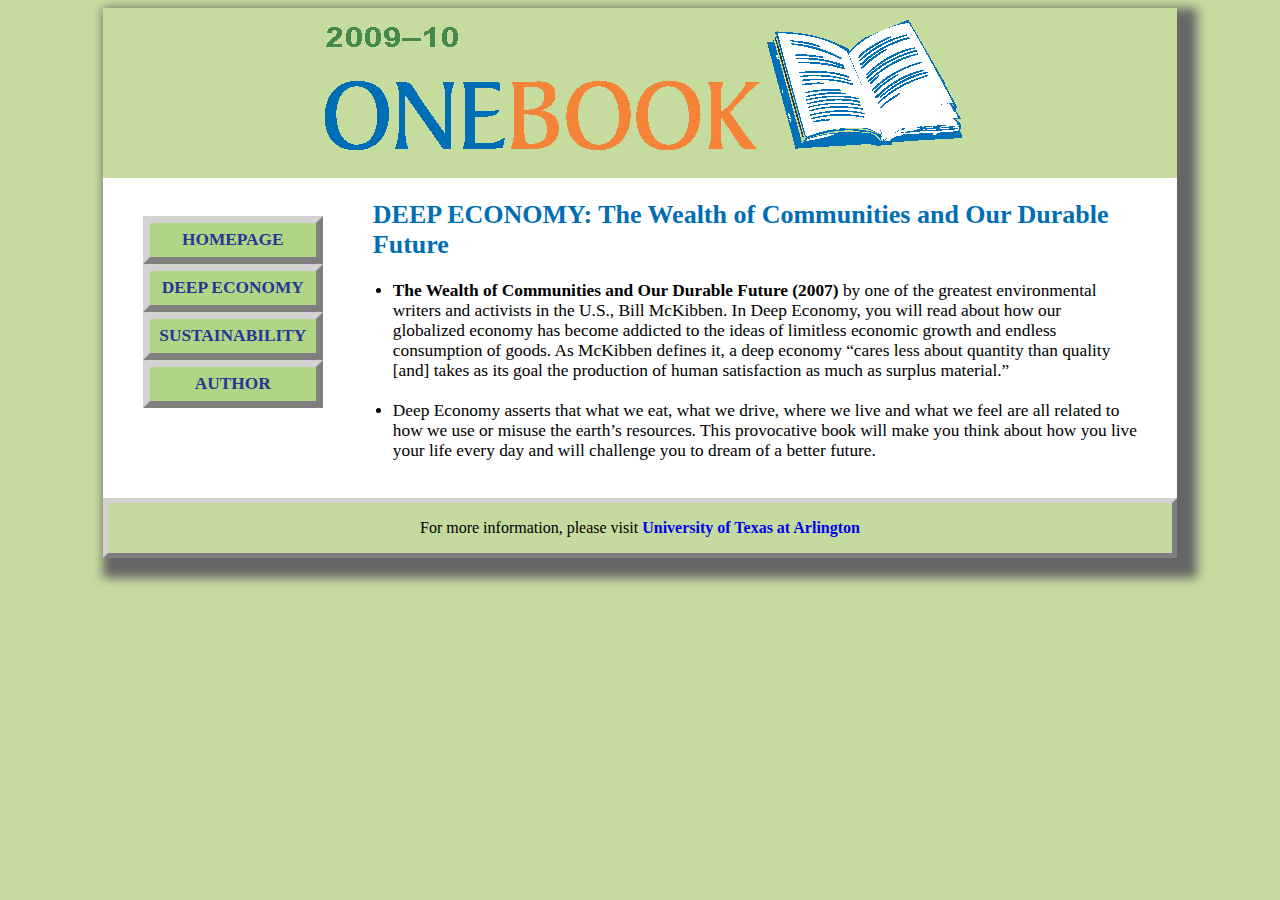
<file: deepeconomy.html>
<!doctype html>
<html>
<head>
<meta charset="utf-8">
<title>deepeconomy</title>
<link rel="stylesheet" href="css/deepeconomycss.css">
</head>

<body>
	<div id="container">
		<header>
			<img src="images/onebooklogo.png" alt="OneBook logo">
		</header>
		<nav>
			<ul>
				<li><a id="button" href="index.html">HOMEPAGE</a></li>
				<li><a id="button2" href="deepeconomy.html">DEEP ECONOMY</a></li>
				<li><a id="button3" href="sustainability.html">SUSTAINABILITY</a></li>
				<li><a id="button4" href="author.html">AUTHOR</a></li>
			</ul>
		</nav>
		<main>
			<h2>DEEP ECONOMY: The Wealth of Communities and Our Durable Future</h2>
			<ul>
				<li><strong>The Wealth of Communities and Our Durable Future (2007)</strong> by one of the greatest environmental writers and activists in the U.S., Bill McKibben. In Deep Economy, you will read about how our globalized economy has become addicted to the ideas of limitless economic growth and endless consumption of goods. As McKibben defines it, a deep economy “cares less about quantity than quality [and] takes as its goal the production of human satisfaction as much as surplus material.”</li><br>
				<li>Deep Economy asserts that what we eat, what we drive, where we live and what we feel are all related to how we use or misuse the earth’s resources. This provocative book will make you think about how you live your life every day and will challenge you to dream of a better future.</li>
			</ul>
		</main>
		<footer>
			<p>For more information, please visit <a href="https://www.uta.edu/">University of Texas at Arlington</a></p>
		</footer>
	</div>
</body>
</html>
</file>
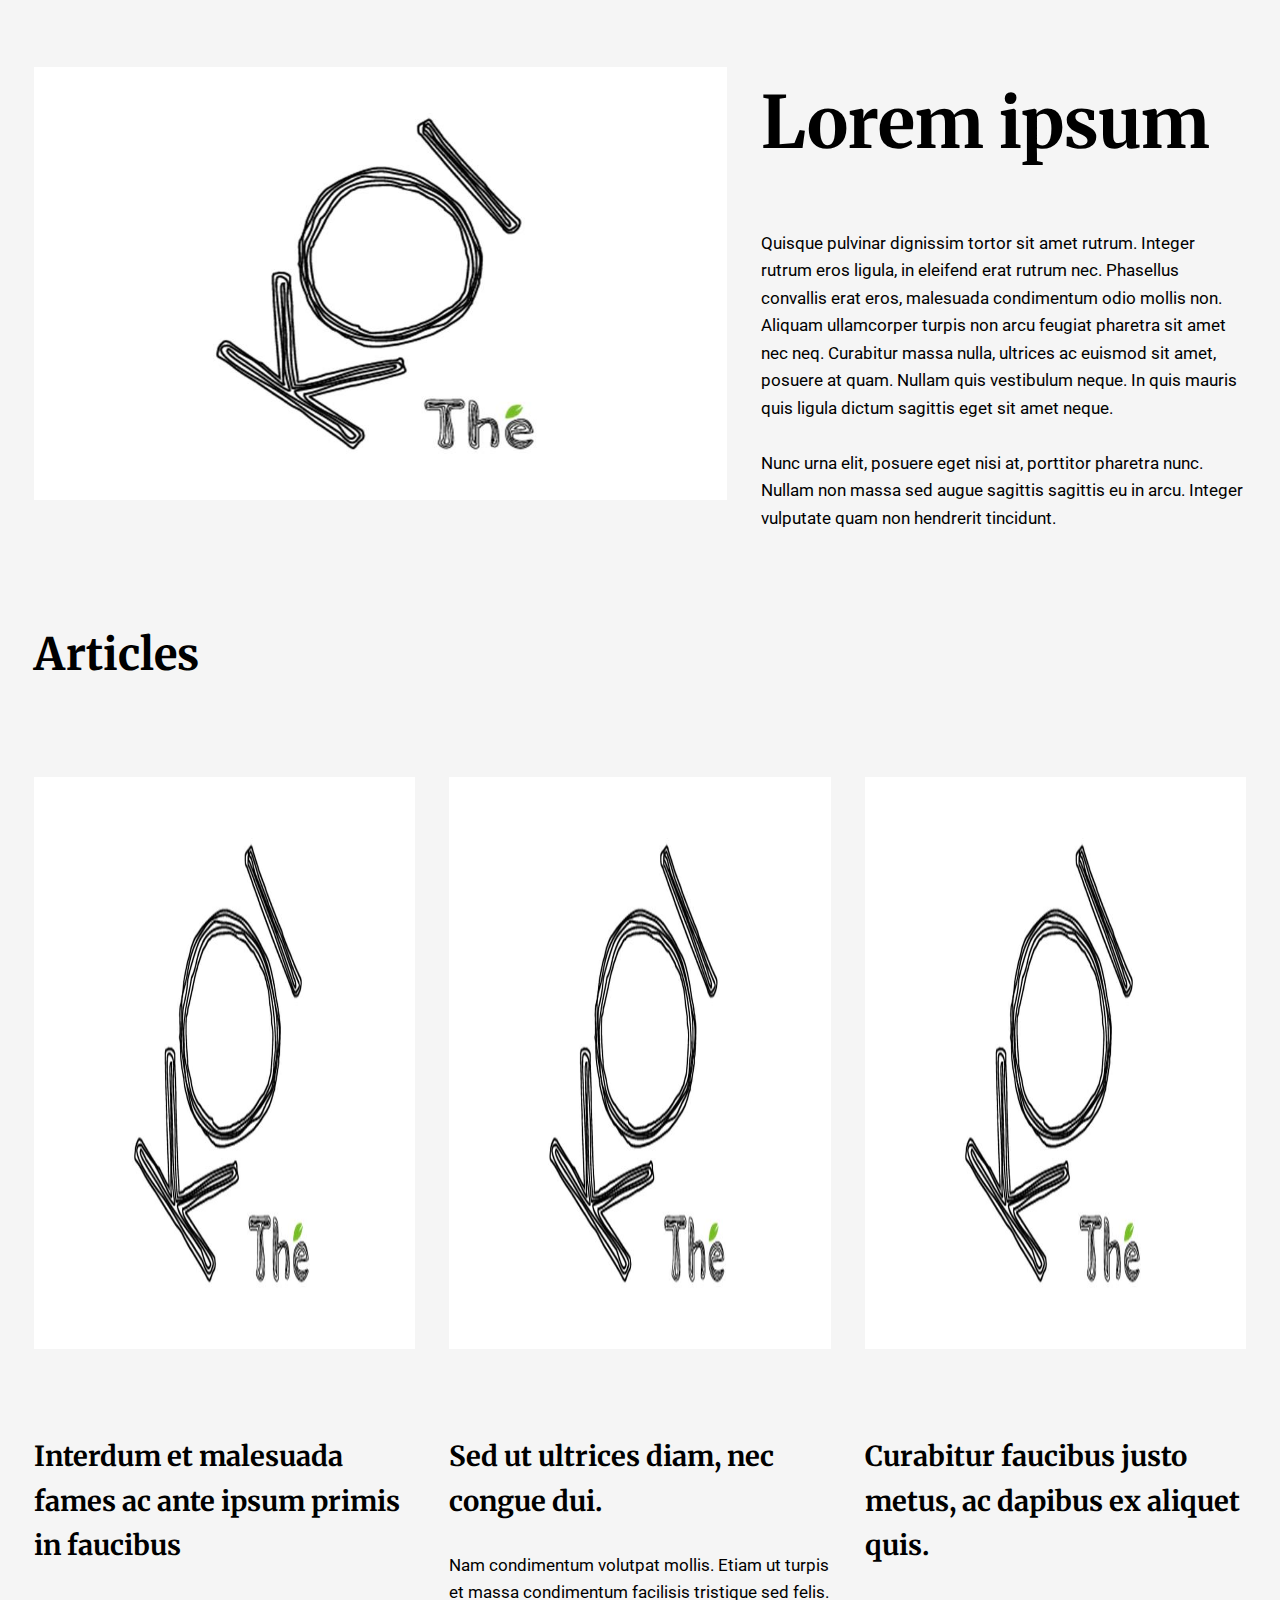
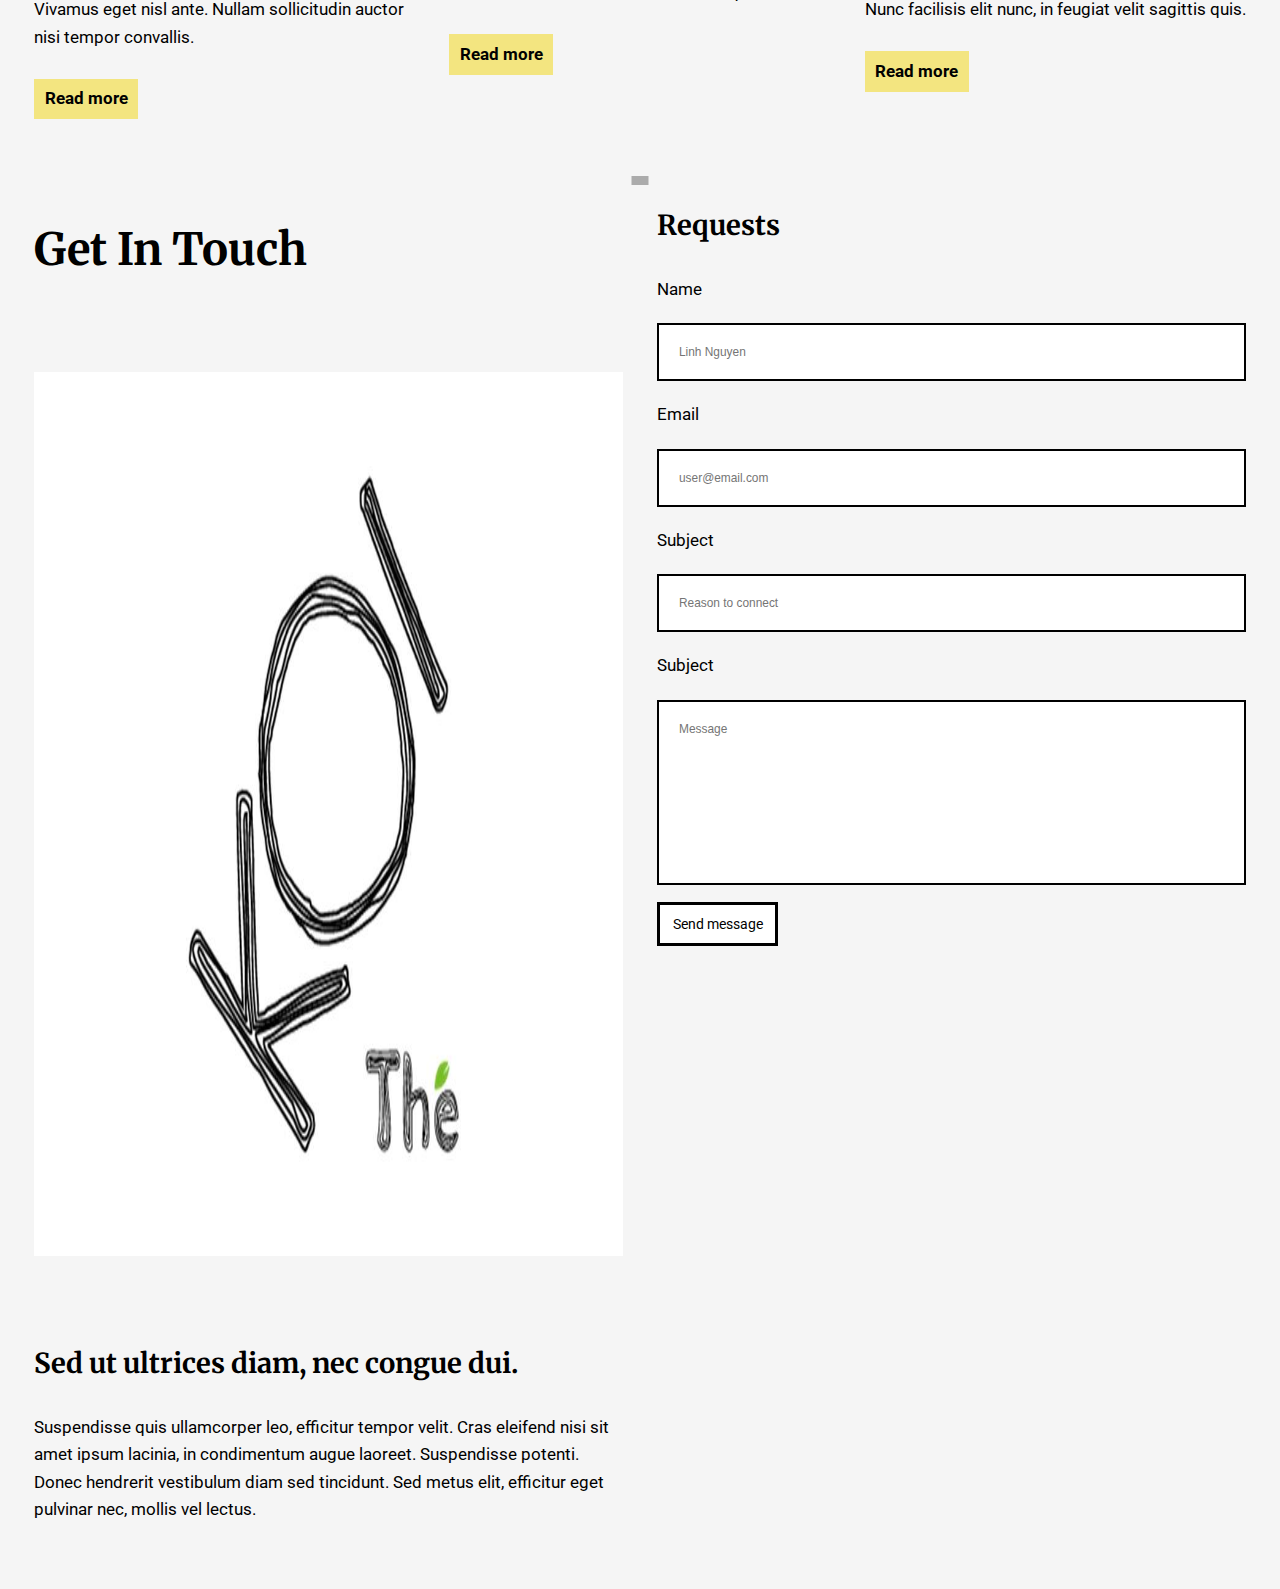
<file: midterm.html>
<!doctype html>
<html lang="en">
    <head>
        <meta charset="utf-8">
        <meta name="viewport" content="width=device-width, initial-scale=1, shrink-to-fit=no">
        <meta name="keywords" content="HTML Template">
        <meta name="description" content="Student Name - Student ID | HTML Template">
        <meta name="author" content="Student Name">

        <title>Student Name - Student ID | Template</title>
        <link rel="stylesheet" href="css/style.css">
    </head>
    <body>
        <div class="container">
                <div class="row">
                    <div class="col-xs-12 col-md-12 col-lg-7">
                        <img src="images/Koithe.jpg" alt="boba"/>
                    </div>
                    <div class="col-xs-12 col-md-12 col-lg-5">
                        <h1 id="home">Lorem ipsum</h1>
                        <p>Quisque pulvinar dignissim tortor sit amet rutrum. Integer rutrum eros ligula, in eleifend erat rutrum nec. Phasellus convallis erat eros, malesuada condimentum odio mollis non. Aliquam ullamcorper turpis non arcu feugiat pharetra sit amet nec neq. Curabitur massa nulla, ultrices ac euismod sit amet, posuere at quam. Nullam quis vestibulum neque. In quis mauris quis ligula dictum sagittis eget sit amet neque. </p>
                        <p>Nunc urna elit, posuere eget nisi at, porttitor pharetra nunc. Nullam 
                            non massa sed augue sagittis sagittis eu in arcu. Integer vulputate 
                            quam non hendrerit tincidunt.</p>
                    </div>
                </div>
        </div>
        <div class="container">
            <div class="row">
                    <div class="col-lg-12">
                        <h2 id="articles">Articles</h2>
                    </div>
                    <div class="col-xs-12 col-md-12 col-lg-4">
                    <div class="image">
                        <img src="images/Koithe.jpg" alt="boba"/>
                    <h3>Interdum et malesuada fames ac ante ipsum primis in faucibus</h3>
                    <p>Vivamus eget nisl ante. Nullam sollicitudin auctor nisi tempor convallis.</p>
                    <tr>
                        <td><p><a href="#" class="btn btn-secondary"><strong>Read more</strong></a></p></td>
                    </tr>
                    </div>
                    </div>
                    <div class="col-xs-12 col-md-6 col-lg-4">
                    <div class="image2">
                        <img src="images/Koithe.jpg" alt="boba"/>  
                        <h3>Sed ut ultrices diam, nec congue dui.</h3>
                        <p>Nam condimentum volutpat mollis. Etiam ut turpis et massa condimentum facilisis tristique sed felis.</p>
                        <tr>
                            <td><p><a href="#" class="btn btn-secondary"><strong>Read more</strong></a></p></td>
                        </tr>
                    </div>
                    </div>
                    <div class="col-xs-12 col-md-6 col-lg-4">
                    <div class="image2">
                            <img src="images/Koithe.jpg" alt="boba"/>
                        <h3>Curabitur faucibus justo metus, ac dapibus ex aliquet quis.</h3>
                        <p>Nunc facilisis elit nunc, in feugiat velit sagittis quis.</p>
                        <tr>
                            <td><p><a href="#" class="btn btn-secondary"><strong>Read more</strong></a></p></td>
                        </tr>
                    </div>
                    </div>
            </div>
        </div>
        <div class="container">
            <div class="row">
                <div class="col-xs-12 col-md-6 col-lg-6">
                    <h2 id="contact">Get In Touch</h2>
                <div class="image">
                    <img src="images/Koithe.jpg" alt="boba"/>
                </div>
                    <h3>Sed ut ultrices diam, nec congue dui.</h3>
                    <p>Suspendisse quis ullamcorper leo, 
                        efficitur tempor velit. Cras eleifend 
                        nisi sit amet ipsum lacinia, in 
                        condimentum augue laoreet. 
                        Suspendisse potenti. Donec hendrerit 
                        vestibulum diam sed tincidunt. Sed 
                        metus elit, efficitur eget pulvinar nec, 
                        mollis vel lectus.</p>
                </div>
                <div class="col-xs-12 col-md-6 col-lg-6">
                    <h3>Requests</h3>
                    <form action="index.html" method="post">
                        <label for="name">Name</label><br>
                        <input type="text" id="name" placeholder="Linh Nguyen"/><br>
              
                        <label for="mail">Email</label><br>
                        <input type="email" id="mail" placeholder="user@email.com"/><br>
              
                        <label for="subject">Subject</label><br>
                        <input type="text" id="subject" placeholder="Reason to connect"/><br>
              
                        <label for="subject2">Subject</label><br>
                        <input type="text" id="subject2" placeholder="Message"/>
                    </form>
                        <tr>
                            <td><p><a href="#" class="btn btn-primary">Send message</a></p></td>
                        </tr>
            </div>
        </div>

        <div id="windowSize"></div>
    </body>
</html>
</file>
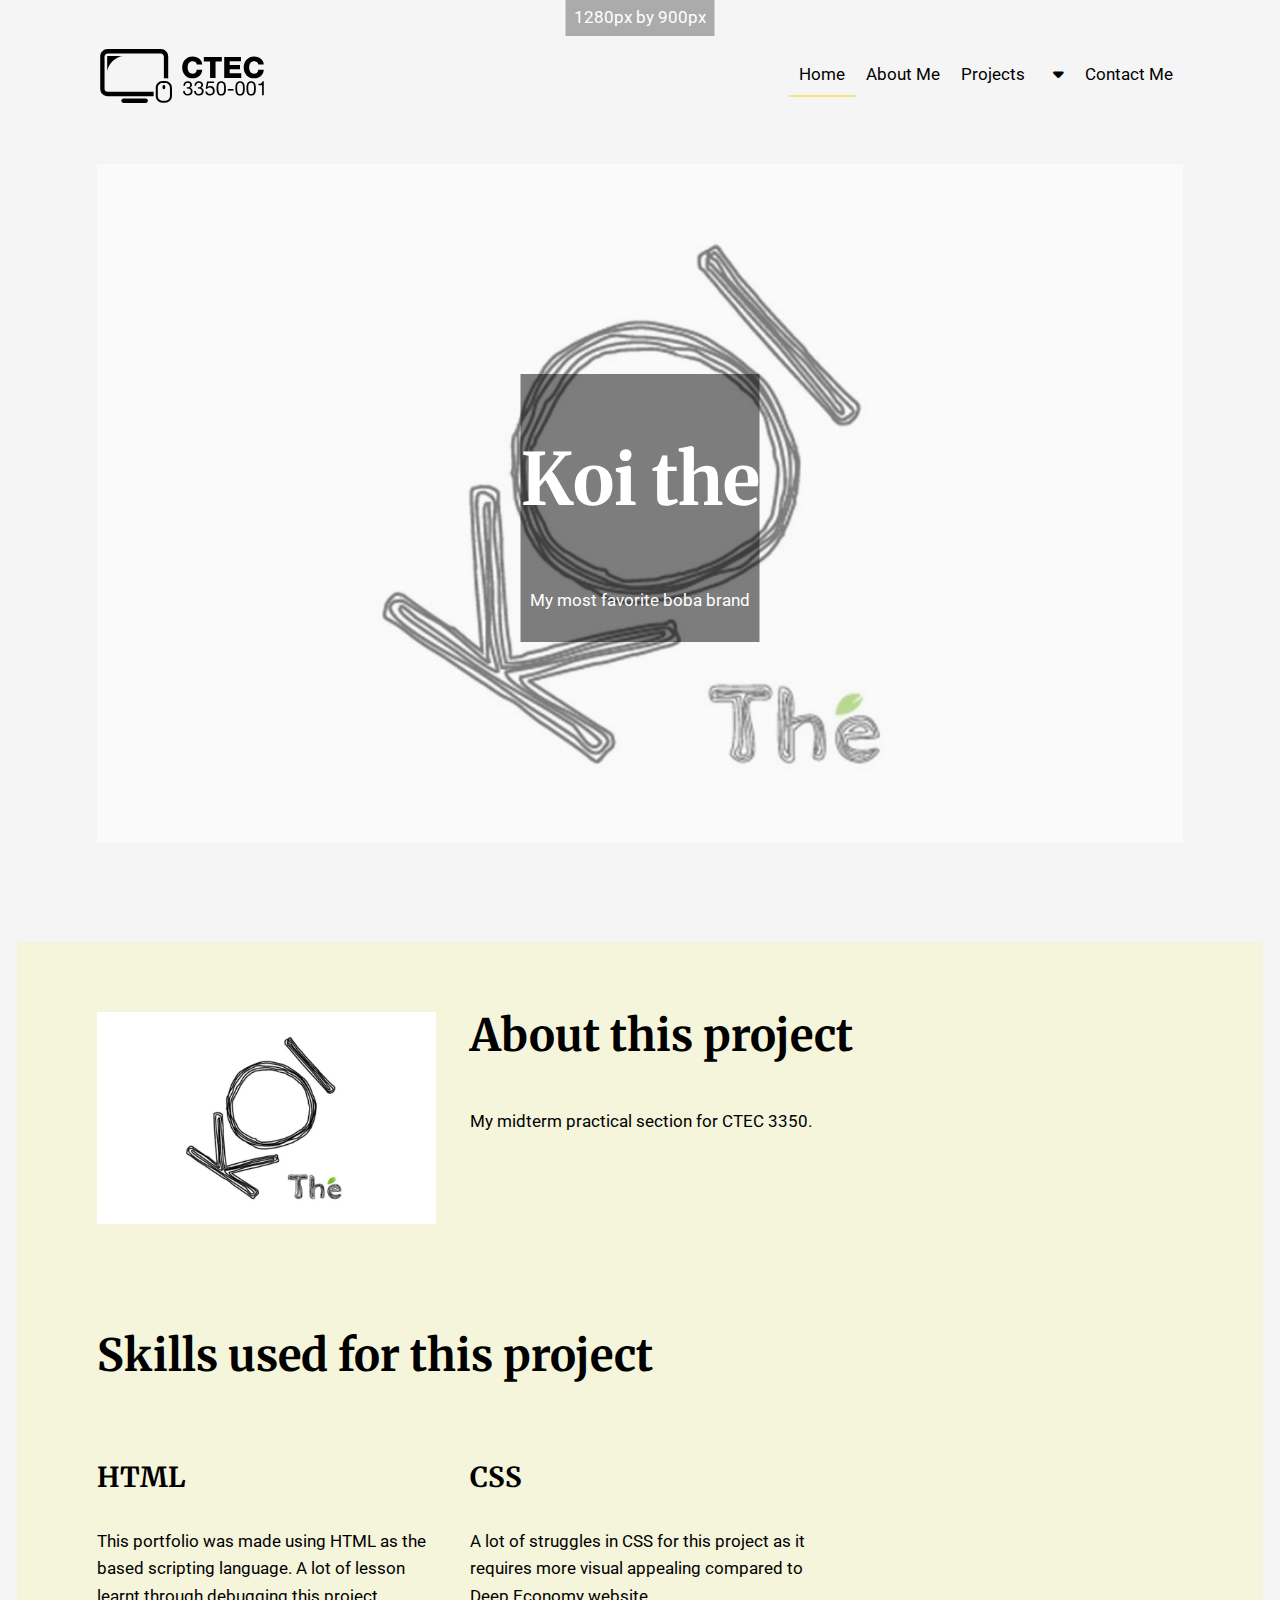
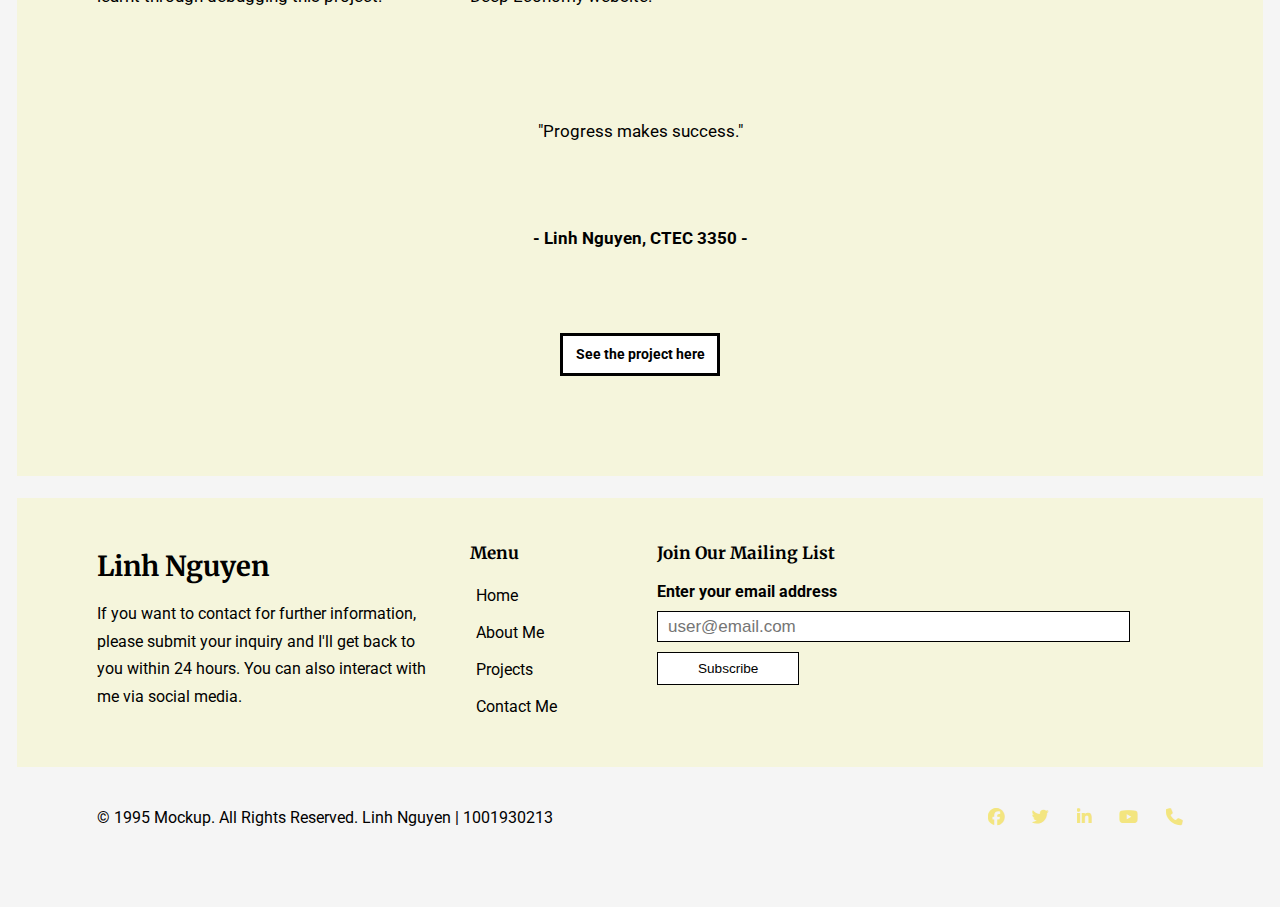
<file: midtermpractical.html>
<!doctype html>
<html lang="en">
    <head>
        <meta charset="utf-8">
        <meta name="viewport" content="width=device-width, initial-scale=1, shrink-to-fit=no">
        <meta name="keywords" content="HTML Template">
        <meta name="description" content="Student Name - Student ID | HTML Template">
        <meta name="author" content="Student Name">

        <title>Student Name - Student ID | Template</title>
        <link rel="stylesheet" href="css/style.css">
    </head>
    <body>
        <div class="container-fluid">
            <div class="row">
                <div class="col-md-12 col-lg-12">
                    <nav class="navbar">
                        <a class="navbar-brand" href="index.html">Navbar</a>
                        <button class="navbar-toggler" type="button" data-target="#navigation">
                            <span class="fa-solid fa-bars"></span>
                        </button>

                        <div class="navigation collapse" id="navigation">
                            <ul class="navbar-nav">
                                <li class="active">
                                    <a href="index.html">Home</a>
                                </li>
                                <li>
                                    <a href="about-me.html">About Me<span class="sr-only">(current)</span></a>
                                </li>
                                <li class="dropdown collapse">
                                    <a class="dropdown-toggle" href="#">Projects</a>
                                    <div class="dropdown-menu">
                                        <a href="projects.html">All Projects</a>
                                        <a href="book.html" target="_blank">Deep Economy</a>
                                        <a href="resume.html">Portfolio</a>
                                        <a href="#">Website Redesign</a>
                                        <a href="midtermpractical.html">Midterm Practical</a>              
                                    </div>
                                </li>
                                <li>
                                    <a href="contact-me.html">Contact Me</a>
                                </li>
                            </ul>
                        </div>
                    </nav>
                </div>
                <div class="col-md-12 col-lg-12">
                    <div class="hero">
                        <img src="images/Koithe.jpg" alt="profile"/>
                        <div class="description">
                            <h1>Koi the</h1>
                            <p>My most favorite boba brand</p>
                        </div>
                    </div>
                </div>
            </div>
        </div>
        <div class="container intro">
            <div class="row">
                <div class="col-md-12 col-lg-4">
                    <img src="images/Koithe.jpg" alt="me"/>
                </div>
                <div class="col-md-12 col-lg-8">
                    <h2>About this project</h2>
                    <p>My midterm practical section for CTEC 3350.
                    </p>
                </div>
                <div class="col-lg-12">
                    <h2>Skills used for this project</h2>
                </div>
                <div class="col-md-6 col-lg-4">
                    <h3>HTML</h3>
                    <p>This portfolio was made using HTML as the based scripting language. A lot of lesson learnt through debugging this project. 
                    </p>
                    <!-- <h3>CSS</h3>
                    <p>Using external css that is linked to the HTML document. Not a lot of complicated CSS declaration in this project as it is beginner class.
                    </p> -->
                    <!-- <h3>JavaScripts</h3><i class="fa-solid fa-star"></i><i class="fa-regular fa-star"></i><i class="fa-regular fa-star"></i><i class="fa-regular fa-star"></i><i class="fa-regular fa-star"></i>
                    <p>Quisque pulvinar dignissim tortor sit
                        amet rutrum. Integer rutrum eros ligula</p> -->
                </div>
                <div class="col-md-6 col-lg-4">
                    <h3>CSS</h3>
                    <p>A lot of struggles in CSS for this project as it requires more visual appealing compared to Deep Economy website.
                    </p>
                    <!-- <h3>Python</h3><i class="fa-solid fa-star"></i><i class="fa-solid fa-star"></i><i class="fa-regular fa-star"></i><i class="fa-regular fa-star"></i><i class="fa-regular fa-star"></i>
                    <p>Quisque pulvinar dignissim tortor sit
                        amet rutrum. Integer rutrum eros ligula.</p>
                    <h3>Microsoft Suites</h3><i class="fa-solid fa-star"></i><i class="fa-solid fa-star"></i><i class="fa-solid fa-star"></i><i class="fa-solid fa-star"></i><i class="fa-regular fa-star"></i>
                    <p>Quisque pulvinar dignissim tortor sit
                                amet rutrum. Integer rutrum eros ligula</p> -->
                </div>
                <div class="col-md-6 col-lg-4">
                    <!-- <h3>Google Suites</h3><i class="fa-solid fa-star"></i><i class="fa-solid fa-star"></i><i class="fa-solid fa-star"></i><i class="fa-solid fa-star"></i><i class="fa-regular fa-star"></i>
                    <p>Quisque pulvinar dignissim tortor sit
                        amet rutrum. Integer rutrum eros ligula.</p> -->
                    <!-- <tr>
                        <td><p><a href="#" class="btn btn-primary"><strong> Learn more about me </strong></a></p></td>
                    </tr> -->
                        </div>
                <div class="col-md-12 col-lg-12">
                    <div class="quote">
                        <p>"Progress makes success."</p>
                        <p><strong>- Linh Nguyen, CTEC 3350 -</strong></p>
                        <tr>
                            <td><p><a href="midterm.html" target="_blank" class="btn btn-primary"><strong>See the project here</strong></a></p></td>
                        </tr>
                    </div>
                </div>
            </div>
        </div>
        <footer>
            <div class="container footer">
                <div class="row">
                    <div class="col-md-9 col-lg-4">
                        <h3>Linh Nguyen</h3>
                        <p>If you want to contact for further information, please submit your inquiry and I'll get back to you within 24 hours.
                            You can also interact with me via social media.
                        </p>
                    </div>
                    <div class="col-md-3 col-lg-2">
                        <h4>Menu</h4>
                        <ul class="unstyled footer-nav">
                            <li><a href="index.html">Home</a></li>
                            <li><a href="about-me.html">About Me</a></li>
                            <li><a href="projects.html">Projects</a></li>
                            <li><a href="contact-me.html">Contact Me</a></li>
                        </ul>
                    </div>
                    <div class="col-md-12 col-lg-6">
                        <h4>Join Our Mailing List</h4>
                        <form
                            method="post"
                            action="registration.php"
                            name="registration">
                            <div class="form-group row">
                                <label for="email" class="col-sm-12 col-form-label"><strong>Enter your email address</strong></label>
                                <div class="col-sm-12">
                                    <input type="email" name="email" id="email" placeholder="user@email.com" class="form-control" />
                                </div>
                            </div>
                            <input
                                type="submit"
                                name="subscribe"
                                id="subscribe"
                                value="Subscribe"
                            >
                    </div>
                </div>
            </div>
            <div class="copyright">
                <div class="container">
                    <div class="row">
                        <div class="col-md-8">
                            © 1995 Mockup. All Rights Reserved. Linh Nguyen | 1001930213
                        </div>
                        <div class="col-md-4">
                            <ul class="inline social-media">
                                <li><a href="#" target="_blank" title="Facebook"><i class="fa-brands fa-facebook"></a></i></li>
                                <li><a href="#" target="_blank" title="Twitter"><i class="fa-brands fa-twitter"></a></i></li>
                                <li><a href="#" target="_blank" title="Linkedin"><i class="fa-brands fa-linkedin-in"></a></i></li>
                                <li><a href="#" target="_blank" title="Youtube"><i class="fa-brands fa-youtube"></a></i></li>
                                <li><a href="#" target="_blank" title="Phone"><i class="fa-solid fa-phone"></a></i></li>
                            </ul>
                        </div>
                    </div>
                </div>
            </div>
        </footer>
        <script src="js/app.js"></script>

        <div id="windowSize"></div>
    </body>
</html>
</file>
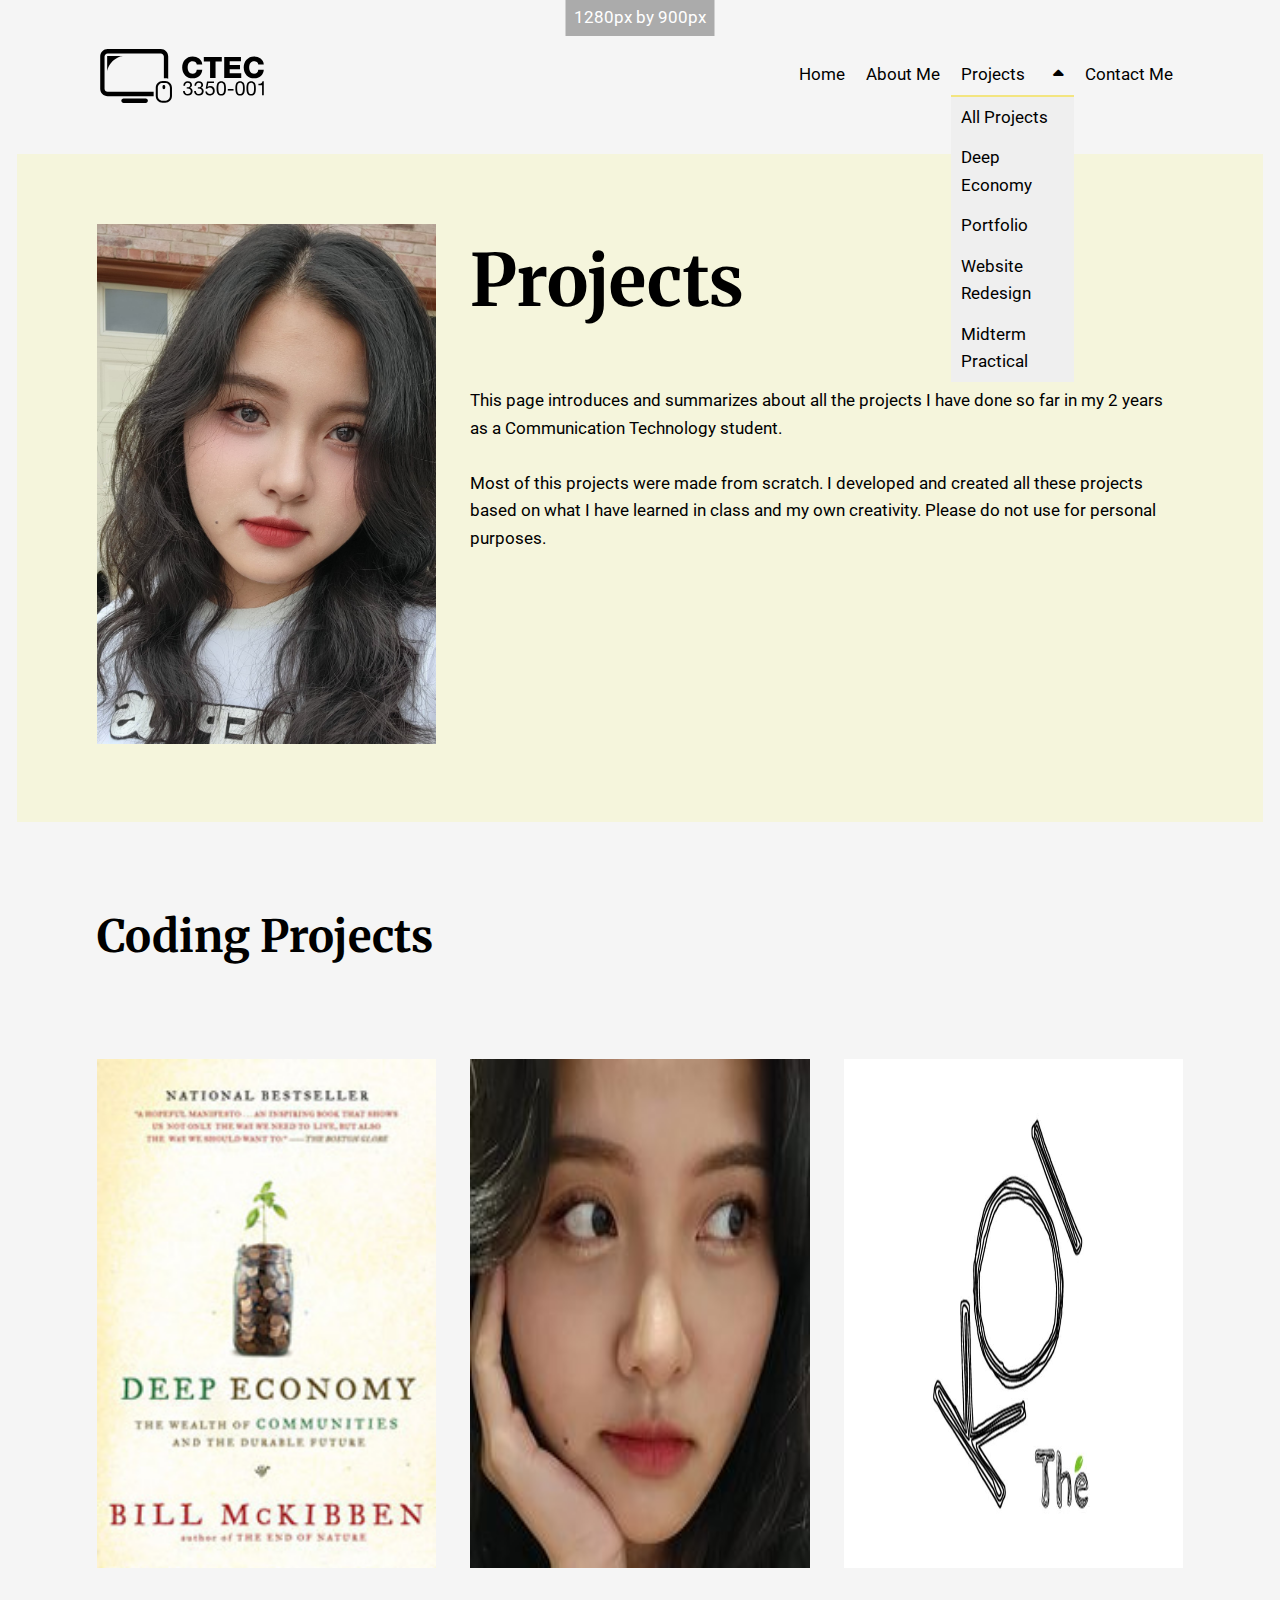
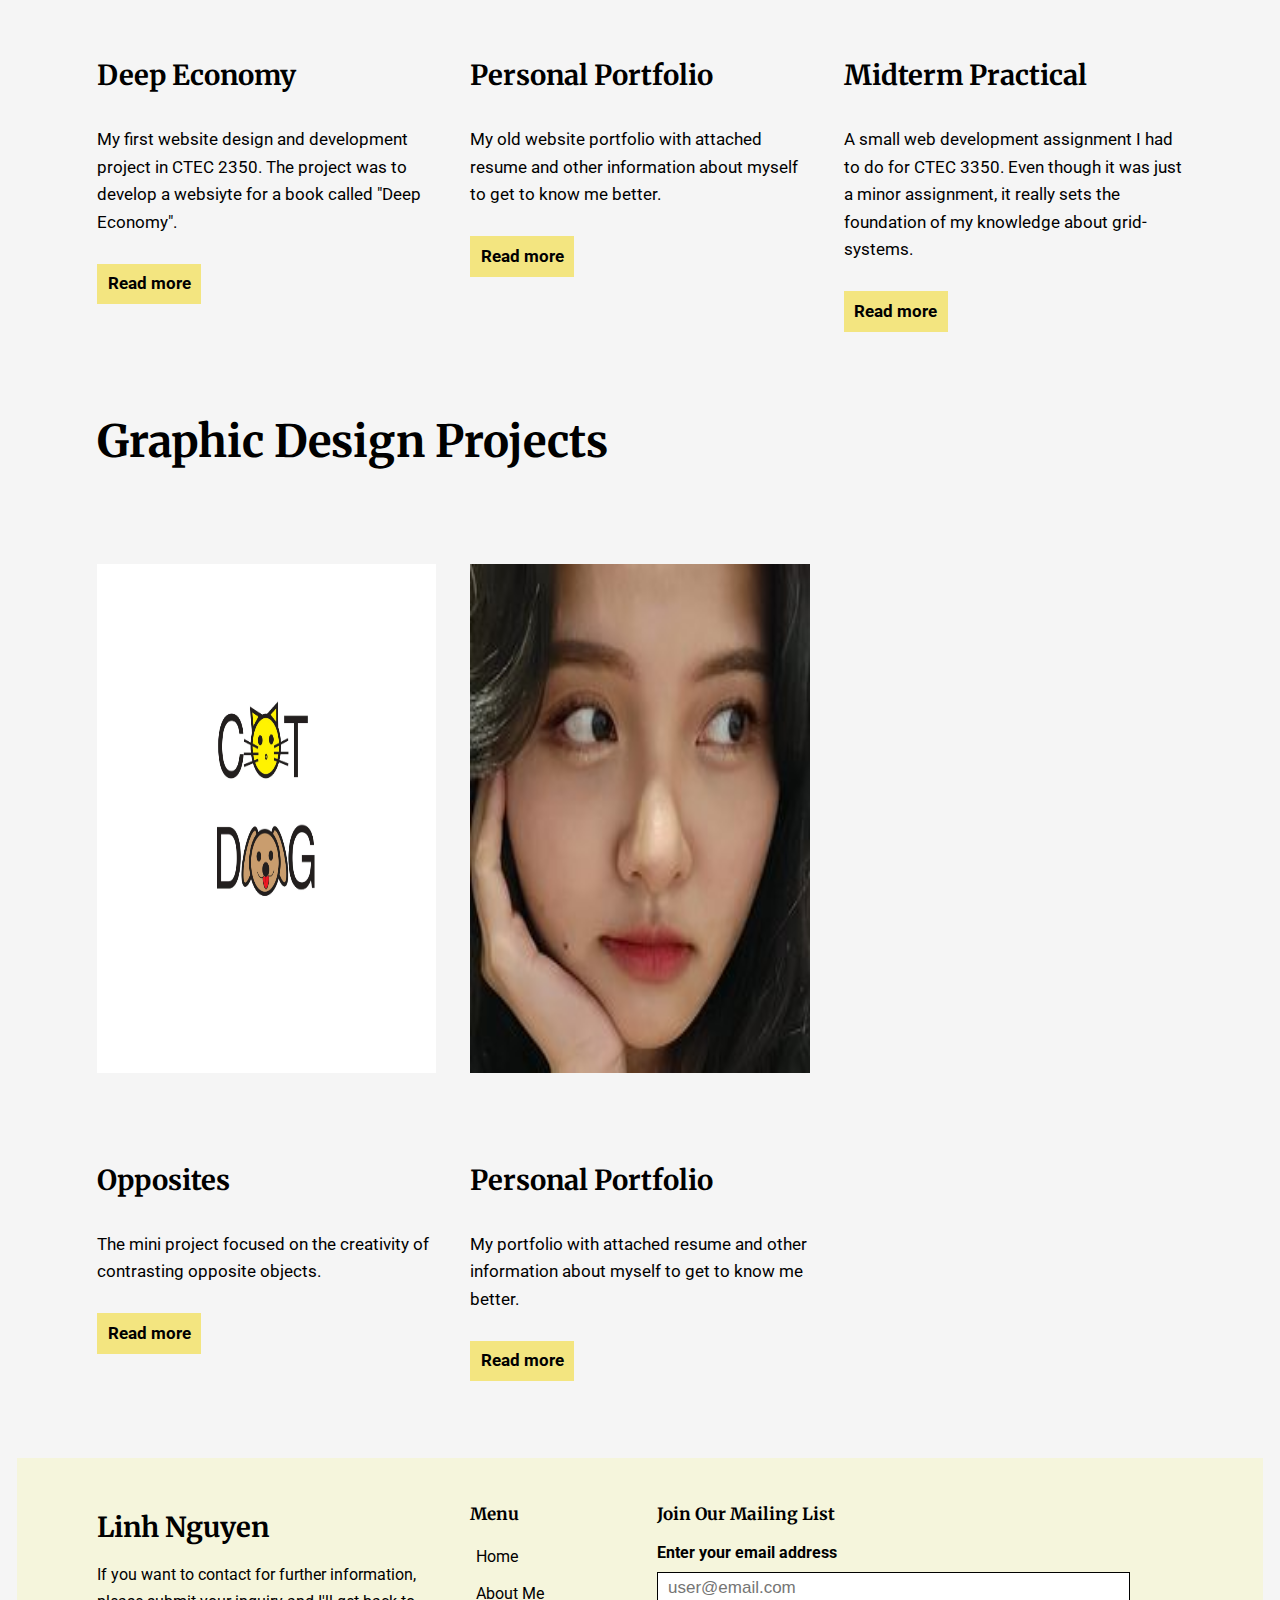
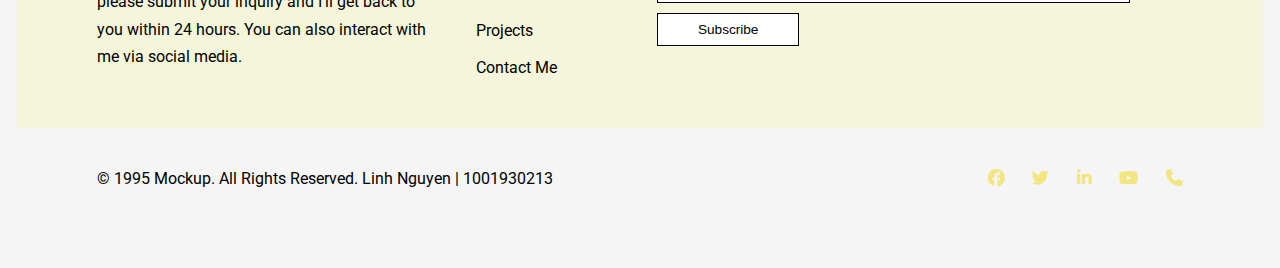
<file: projects.html>
<!doctype html>
<html lang="en">
    <head>
        <meta charset="utf-8">
        <meta name="viewport" content="width=device-width, initial-scale=1, shrink-to-fit=no">
        <meta name="keywords" content="HTML Template">
        <meta name="description" content="Student Name - Student ID | HTML Template">
        <meta name="author" content="Student Name">

        <title>Student Name - Student ID | Template</title>
        <link rel="stylesheet" href="css/style.css">
    </head>
    <body>
        <div class="container-fluid">
            <div class="row">
                <div class="col-md-12 col-lg-12">
                    <nav class="navbar">
                        <a class="navbar-brand" href="index.html">Navbar</a>
                        <button class="navbar-toggler" type="button" data-target="#navigation">
                            <span class="fa-solid fa-bars"></span>
                        </button>

                        <div class="navigation collapse" id="navigation">
                            <ul class="navbar-nav">
                                <li>
                                    <a href="index.html">Home</a>
                                </li>
                                <li>
                                    <a href="about-me.html">About Me</a>
                                </li>
                                <li class="active" class="dropdown collapse">
                                    <a class="dropdown-toggle" href="#">Projects</a><span class="sr-only">(current)</span>
                                    <div class="dropdown-menu">
                                        <a href="projects.html">All Projects</a>
                                        <a href="book.html" target="_blank">Deep Economy</a>
                                        <a href="resume.html">Portfolio</a>
                                        <a href="#">Website Redesign</a>
                                        <a href="midtermpractical.html">Midterm Practical</a>
                                            
                                    </div>
                                </li>
                                <li>
                                    <a href="contact-me.html">Contact Me</a>
                                </li>
                            </ul>
                        </div>
                    </nav>
                </div>
            </div>
        </div>
        <div class="container intro">
            <div class="row">
                <div class="col-md-12 col-lg-4">
                    <img src="images/myprofilepic.jpg" alt="me"/>
                </div>
                <div class="col-md-12 col-lg-8">
                    <h1>Projects</h1>
                    <p>This page introduces and summarizes about all the projects I have done so far in my 2 years as a Communication Technology student.
                    </p>
                    <p>Most of this projects were made from scratch. I developed and created all these projects based on what I have learned in class and my own creativity.
                        Please do not use for personal purposes.
                    </p>
                        <!-- <ul class="unstyled">
                            <li><a href="#" target="_blank" title="Phone"><i class="fa-solid fa-phone"></i></a>(682)-702-2495</li>
                            <li><a href="#" target="_blank" title="Email"><i class="fa-regular fa-envelope"></i></a>nguyenvunhatlinh1706@gmail.com</li>
                            <li><a href="#" target="_blank" title="Linkedin"><i class="fa-brands fa-linkedin-in"></i></a>Linh Nguyen</li>
                        </ul> -->
                </div>
            </div>
        </div>
        <div class="container body">
            <div class="row">
                    <div class="col-md-12 col-lg-12">
                        <h2>Coding Projects</h2>
                    </div>
                    <div class="col-xs-12 col-md-6 col-lg-4">
                        <div class="image">
                            <img src="images/frontcover.jpg" alt="OneBook"/>
                        <h3>Deep Economy</h3>
                        <p>My first website design and development project in CTEC 2350. The project was to develop a websiyte for 
                            a book called "Deep Economy".
                        </p>
                        <tr>
                            <td><p><a href="book.html" target="_blank" class="btn btn-secondary"><strong>Read more</strong></a></p></td>
                        </tr>
                        </div>
                    </div>
                    <div class="col-xs-12 col-md-6 col-lg-4">
                        <div class="image2">
                            <img src="images/profilephoto.jpg" alt="me"/>  
                        <h3>Personal Portfolio</h3>
                            <p>My old website portfolio with attached resume and other information about myself to get to know me better.</p>
                            <tr>
                                <td><p><a href="resume.html" target="_blank" class="btn btn-secondary"><strong>Read more</strong></a></p></td>
                            </tr>
                        </div>
                    </div>
                    <div class="col-xs-12 col-md-6 col-lg-4">
                        <div class="image2">
                            <img src="images/Koithe.jpg" alt="boba"/>
                            <h3>Midterm Practical</h3>
                            <p>A small web development assignment I had to do for CTEC 3350. Even though it was just a minor assignment, it really sets the foundation of my knowledge about grid-systems.</p>
                            <tr>
                                <td><p><a href="#" class="btn btn-secondary"><strong>Read more</strong></a></p></td>
                            </tr>
                        </div>
                    </div>
                    <div class="col-md-12 col-lg-12">
                        <h2>Graphic Design Projects</h2>
                    </div>
                    <div class="col-xs-12 col-md-6 col-lg-4">
                        <div class="image">
                            <img src="images/Opposite.jpg" alt="Opposite"/>
                        <h3>Opposites</h3>
                        <p>The mini project focused on the creativity of contrasting opposite objects.
                        </p>
                        <tr>
                            <td><p><a href="images/Opposite.jpg" target="_blank" class="btn btn-secondary"><strong>Read more</strong></a></p></td>
                        </tr>
                        </div>
                    </div>
                    <div class="col-xs-12 col-md-6 col-lg-4">
                        <div class="image2">
                            <img src="images/profilephoto.jpg" alt="me"/>  
                        <h3>Personal Portfolio</h3>
                            <p>My portfolio with attached resume and other information about myself to get to know me better.</p>
                            <tr>
                                <td><p><a href="myprofile.html" target="_blank" class="btn btn-secondary"><strong>Read more</strong></a></p></td>
                            </tr>
                        </div>
                    </div>
            </div>
        </div>
        <footer>
            <div class="container footer">
                <div class="row">
                    <div class="col-md-9 col-lg-4">
                        <h3>Linh Nguyen</h3>
                        <p>If you want to contact for further information, please submit your inquiry and I'll get back to you within 24 hours.
                            You can also interact with me via social media.
                        </p>
                    </div>
                    <div class="col-md-3 col-lg-2">
                        <h4>Menu</h4>
                        <ul class="unstyled footer-nav">
                            <li><a href="index.html">Home</a></li>
                            <li><a href="about-me.html">About Me</a></li>
                            <li><a href="projects.html">Projects</a></li>
                            <li><a href="contact-me.html">Contact Me</a></li>
                        </ul>
                    </div>
                    <div class="col-md-12 col-lg-6">
                        <h4>Join Our Mailing List</h4>
                        <form
                            method="post"
                            action="registration.php"
                            name="registration">
                            <div class="form-group row">
                                <label for="email" class="col-sm-12 col-form-label"><strong>Enter your email address</strong></label>
                                <div class="col-sm-12">
                                    <input type="email" name="email" id="email" placeholder="user@email.com" class="form-control" />
                                </div>
                            </div>
                            <input
                                type="submit"
                                name="subscribe"
                                id="subscribe"
                                value="Subscribe"
                            >
                    </div>
                </div>
            </div>
            <div class="copyright">
                <div class="container">
                    <div class="row">
                        <div class="col-md-8">
                            © 1995 Mockup. All Rights Reserved. Linh Nguyen | 1001930213
                        </div>
                        <div class="col-md-4">
                            <ul class="inline social-media">
                                <li><a href="#" target="_blank" title="Facebook"><i class="fa-brands fa-facebook"></a></i></li>
                                <li><a href="#" target="_blank" title="Twitter"><i class="fa-brands fa-twitter"></a></i></li>
                                <li><a href="#" target="_blank" title="Linkedin"><i class="fa-brands fa-linkedin-in"></a></i></li>
                                <li><a href="#" target="_blank" title="Youtube"><i class="fa-brands fa-youtube"></a></i></li>
                                <li><a href="#" target="_blank" title="Phone"><i class="fa-solid fa-phone"></a></i></li>
                            </ul>
                        </div>
                    </div>
                </div>
            </div>
        </footer>
        <script src="js/app.js"></script>

        <div id="windowSize"></div>
    </body>
</html>
</file>
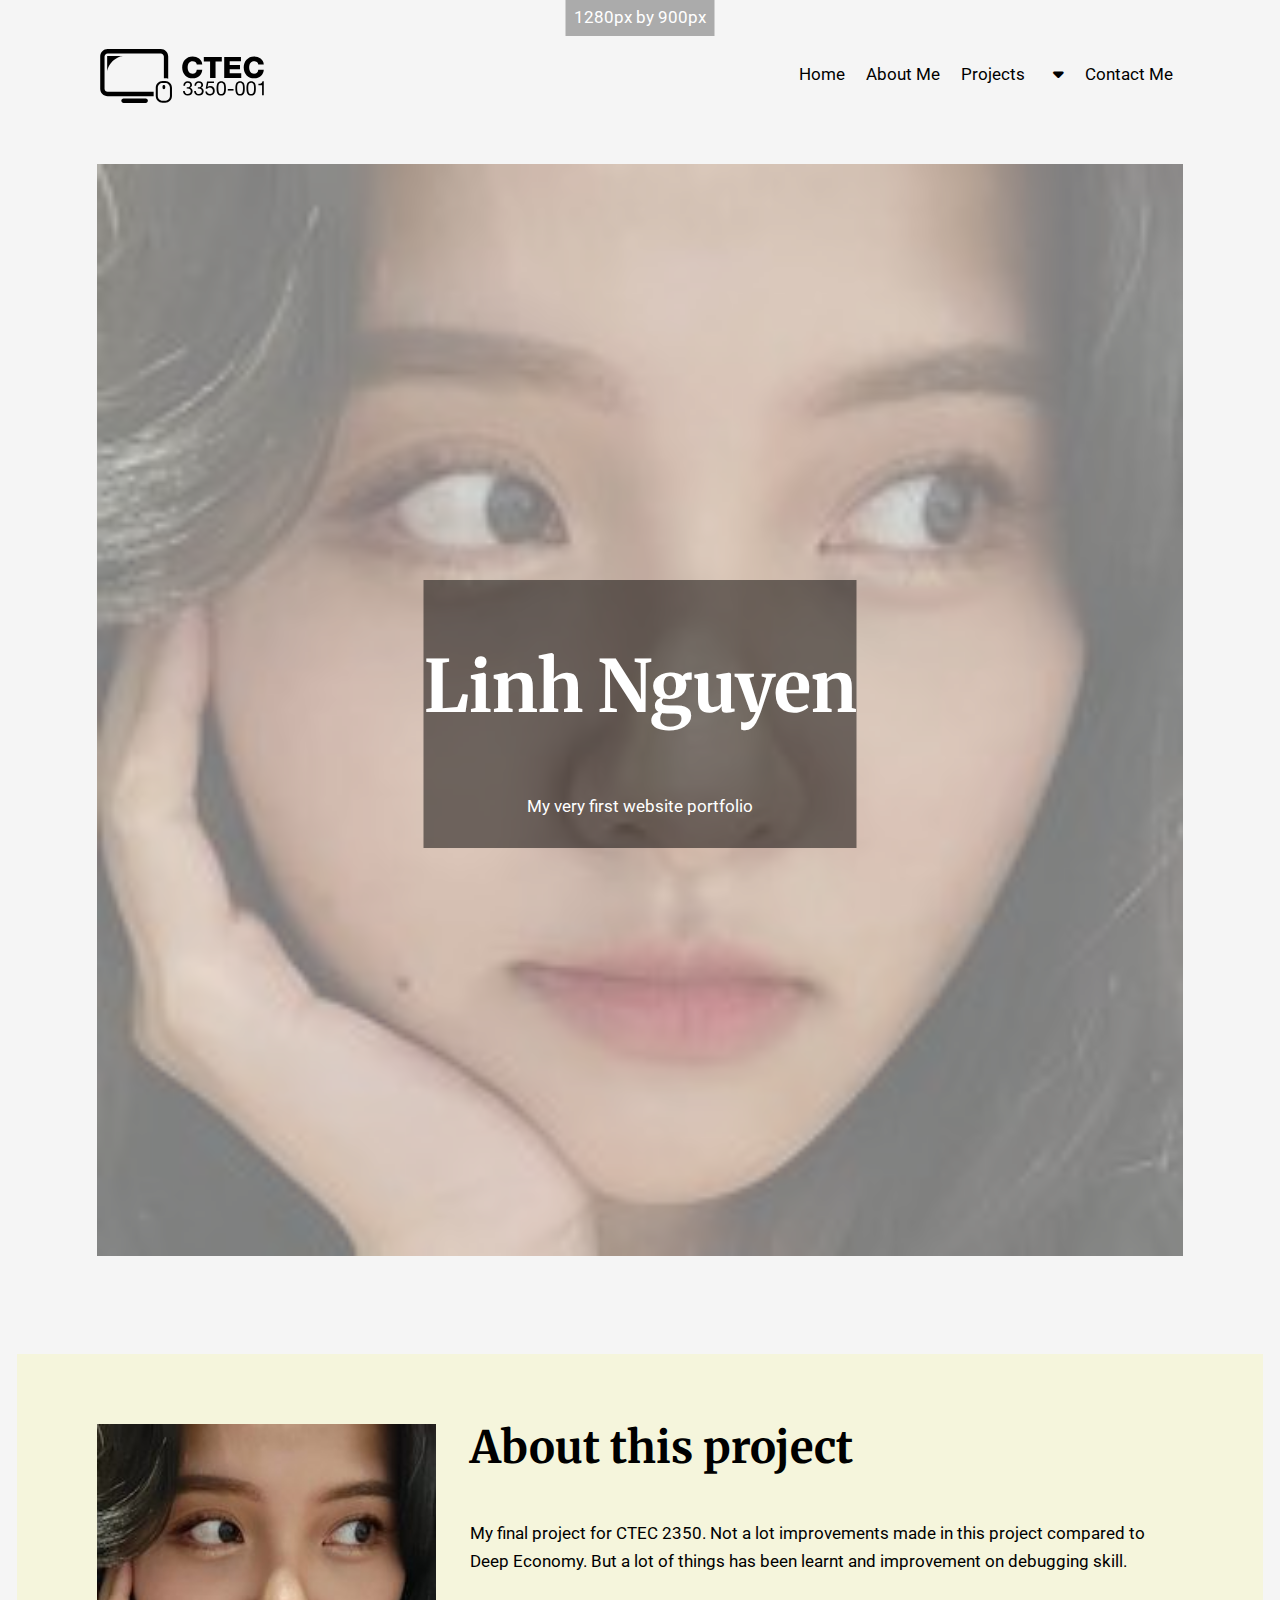
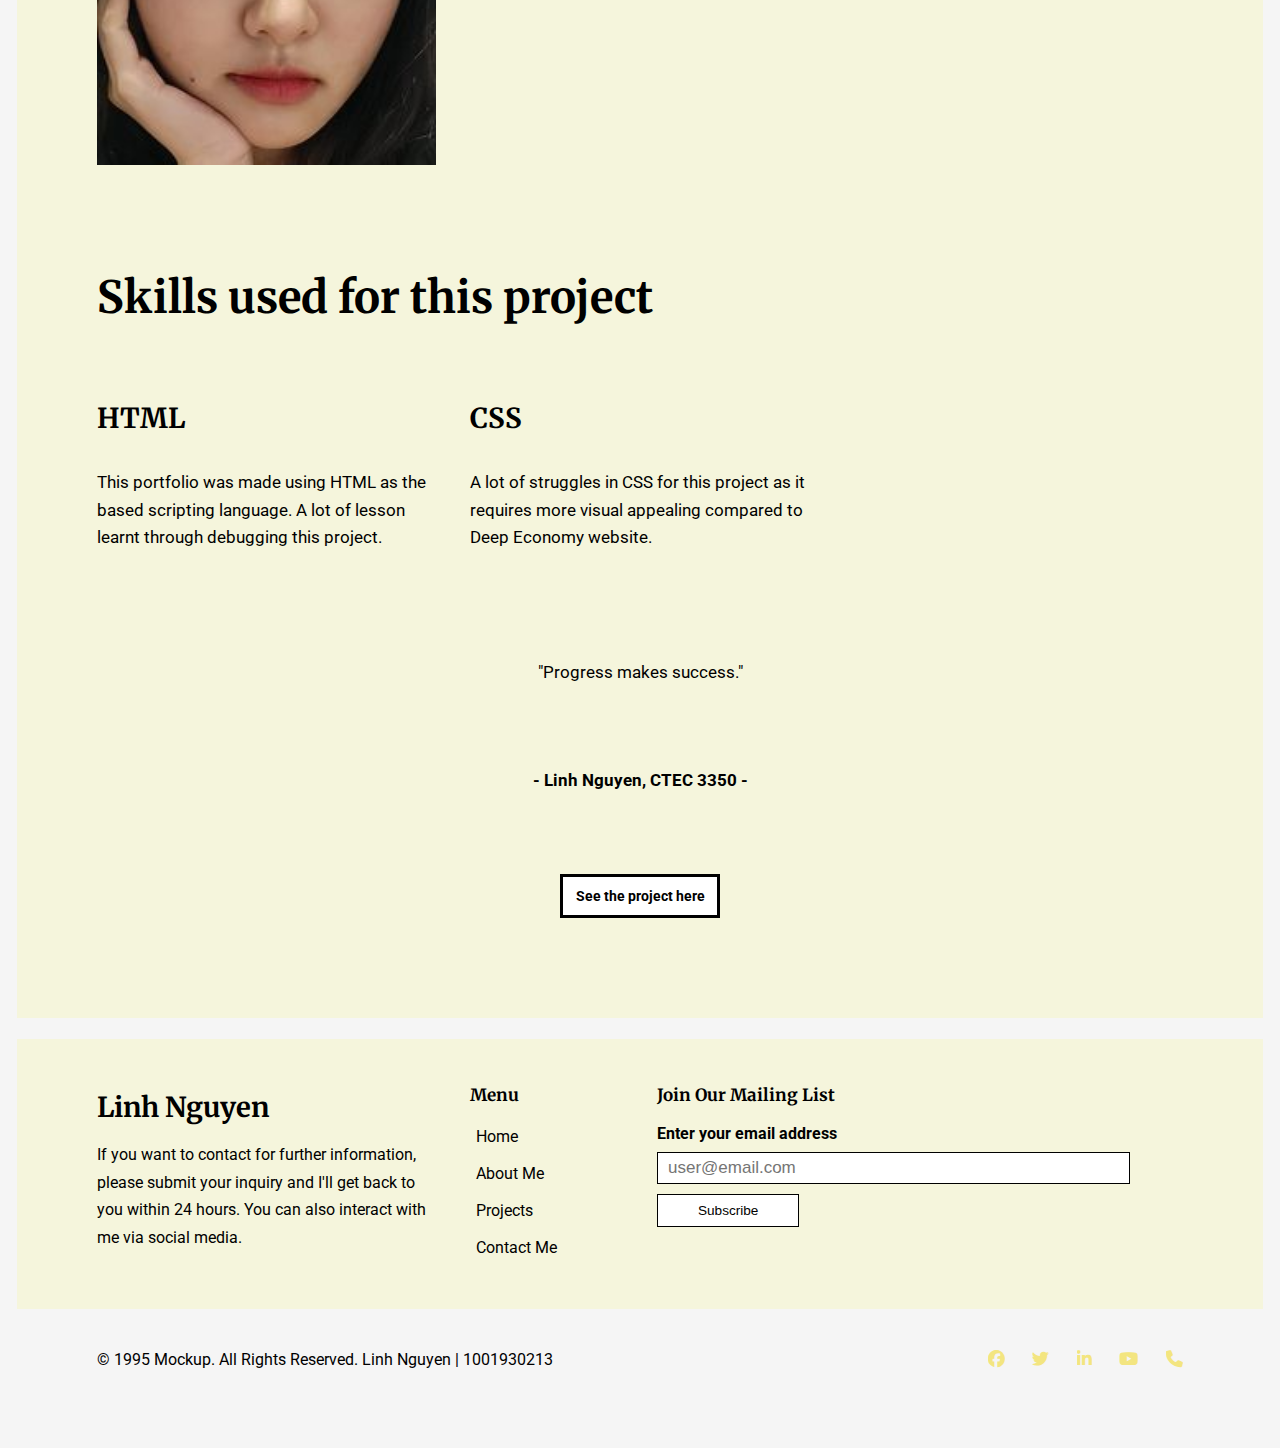
<file: resume.html>
<!doctype html>
<html lang="en">
    <head>
        <meta charset="utf-8">
        <meta name="viewport" content="width=device-width, initial-scale=1, shrink-to-fit=no">
        <meta name="keywords" content="HTML Template">
        <meta name="description" content="Student Name - Student ID | HTML Template">
        <meta name="author" content="Student Name">

        <title>Student Name - Student ID | Template</title>
        <link rel="stylesheet" href="css/style.css">
    </head>
    <body>
        <div class="container-fluid">
            <div class="row">
                <div class="col-md-12 col-lg-12">
                    <nav class="navbar">
                        <a class="navbar-brand" href="index.html">Navbar</a>
                        <button class="navbar-toggler" type="button" data-target="#navigation">
                            <span class="fa-solid fa-bars"></span>
                        </button>

                        <div class="navigation collapse" id="navigation">
                            <ul class="navbar-nav">
                                <li>
                                    <a href="index.html">Home</a>
                                </li>
                                <li>
                                    <a href="about-me.html">About Me<span class="sr-only">(current)</span></a>
                                </li>
                                <li class="dropdown collapse">
                                    <a class="dropdown-toggle" href="#">Projects</a>
                                    <div class="dropdown-menu">
                                        <a href="projects.html">All Projects</a>
                                        <a href="book.html" target="_blank">Deep Economy</a>
                                        <a href="resume.html">Portfolio</a>
                                        <a href="#">Website Redesign</a>
                                        <a href="midtermpractical.html">Midterm Practical</a>              
                                    </div>
                                </li>
                                <li>
                                    <a href="contact-me.html">Contact Me</a>
                                </li>
                            </ul>
                        </div>
                    </nav>
                </div>
                <div class="col-md-12 col-lg-12">
                    <div class="hero">
                        <img src="images/profilephoto.jpg" alt="profile"/>
                        <div class="description">
                            <h1>Linh Nguyen</h1>
                            <p>My very first website portfolio</p>
                        </div>
                    </div>
                </div>
            </div>
        </div>
        <div class="container intro">
            <div class="row">
                <div class="col-md-12 col-lg-4">
                    <img src="images/profilephoto.jpg" alt="me"/>
                </div>
                <div class="col-md-12 col-lg-8">
                    <h2>About this project</h2>
                    <p>My final project for CTEC 2350. Not a lot improvements made in this project compared to Deep Economy. But a lot of things has been learnt and improvement on debugging skill.
                    </p>
                </div>
                <div class="col-lg-12">
                    <h2>Skills used for this project</h2>
                </div>
                <div class="col-md-6 col-lg-4">
                    <h3>HTML</h3>
                    <p>This portfolio was made using HTML as the based scripting language. A lot of lesson learnt through debugging this project. 
                    </p>
                    <!-- <h3>CSS</h3>
                    <p>Using external css that is linked to the HTML document. Not a lot of complicated CSS declaration in this project as it is beginner class.
                    </p> -->
                    <!-- <h3>JavaScripts</h3><i class="fa-solid fa-star"></i><i class="fa-regular fa-star"></i><i class="fa-regular fa-star"></i><i class="fa-regular fa-star"></i><i class="fa-regular fa-star"></i>
                    <p>Quisque pulvinar dignissim tortor sit
                        amet rutrum. Integer rutrum eros ligula</p> -->
                </div>
                <div class="col-md-6 col-lg-4">
                    <h3>CSS</h3>
                    <p>A lot of struggles in CSS for this project as it requires more visual appealing compared to Deep Economy website.
                    </p>
                    <!-- <h3>Python</h3><i class="fa-solid fa-star"></i><i class="fa-solid fa-star"></i><i class="fa-regular fa-star"></i><i class="fa-regular fa-star"></i><i class="fa-regular fa-star"></i>
                    <p>Quisque pulvinar dignissim tortor sit
                        amet rutrum. Integer rutrum eros ligula.</p>
                    <h3>Microsoft Suites</h3><i class="fa-solid fa-star"></i><i class="fa-solid fa-star"></i><i class="fa-solid fa-star"></i><i class="fa-solid fa-star"></i><i class="fa-regular fa-star"></i>
                    <p>Quisque pulvinar dignissim tortor sit
                                amet rutrum. Integer rutrum eros ligula</p> -->
                </div>
                <div class="col-md-6 col-lg-4">
                    <!-- <h3>Google Suites</h3><i class="fa-solid fa-star"></i><i class="fa-solid fa-star"></i><i class="fa-solid fa-star"></i><i class="fa-solid fa-star"></i><i class="fa-regular fa-star"></i>
                    <p>Quisque pulvinar dignissim tortor sit
                        amet rutrum. Integer rutrum eros ligula.</p> -->
                    <!-- <tr>
                        <td><p><a href="#" class="btn btn-primary"><strong> Learn more about me </strong></a></p></td>
                    </tr> -->
                        </div>
                <div class="col-md-12 col-lg-12">
                    <div class="quote">
                        <p>"Progress makes success."</p>
                        <p><strong>- Linh Nguyen, CTEC 3350 -</strong></p>
                        <tr>
                            <td><p><a href="profile.html" target="_blank" class="btn btn-primary"><strong>See the project here</strong></a></p></td>
                        </tr>
                    </div>
                </div>
            </div>
        </div>
        <footer>
            <div class="container footer">
                <div class="row">
                    <div class="col-md-9 col-lg-4">
                        <h3>Linh Nguyen</h3>
                        <p>If you want to contact for further information, please submit your inquiry and I'll get back to you within 24 hours.
                            You can also interact with me via social media.
                        </p>
                    </div>
                    <div class="col-md-3 col-lg-2">
                        <h4>Menu</h4>
                        <ul class="unstyled footer-nav">
                            <li><a href="index.html">Home</a></li>
                            <li><a href="about-me.html">About Me</a></li>
                            <li><a href="projects.html">Projects</a></li>
                            <li><a href="contact-me.html">Contact Me</a></li>
                        </ul>
                    </div>
                    <div class="col-md-12 col-lg-6">
                        <h4>Join Our Mailing List</h4>
                        <form
                            method="post"
                            action="registration.php"
                            name="registration">
                            <div class="form-group row">
                                <label for="email" class="col-sm-12 col-form-label"><strong>Enter your email address</strong></label>
                                <div class="col-sm-12">
                                    <input type="email" name="email" id="email" placeholder="user@email.com" class="form-control" />
                                </div>
                            </div>
                            <input
                                type="submit"
                                name="subscribe"
                                id="subscribe"
                                value="Subscribe"
                            >
                    </div>
                </div>
            </div>
            <div class="copyright">
                <div class="container">
                    <div class="row">
                        <div class="col-md-8">
                            © 1995 Mockup. All Rights Reserved. Linh Nguyen | 1001930213
                        </div>
                        <div class="col-md-4">
                            <ul class="inline social-media">
                                <li><a href="#" target="_blank" title="Facebook"><i class="fa-brands fa-facebook"></a></i></li>
                                <li><a href="#" target="_blank" title="Twitter"><i class="fa-brands fa-twitter"></a></i></li>
                                <li><a href="#" target="_blank" title="Linkedin"><i class="fa-brands fa-linkedin-in"></a></i></li>
                                <li><a href="#" target="_blank" title="Youtube"><i class="fa-brands fa-youtube"></a></i></li>
                                <li><a href="#" target="_blank" title="Phone"><i class="fa-solid fa-phone"></a></i></li>
                            </ul>
                        </div>
                    </div>
                </div>
            </div>
        </footer>
        <script src="js/app.js"></script>

        <div id="windowSize"></div>
    </body>
</html>
</file>
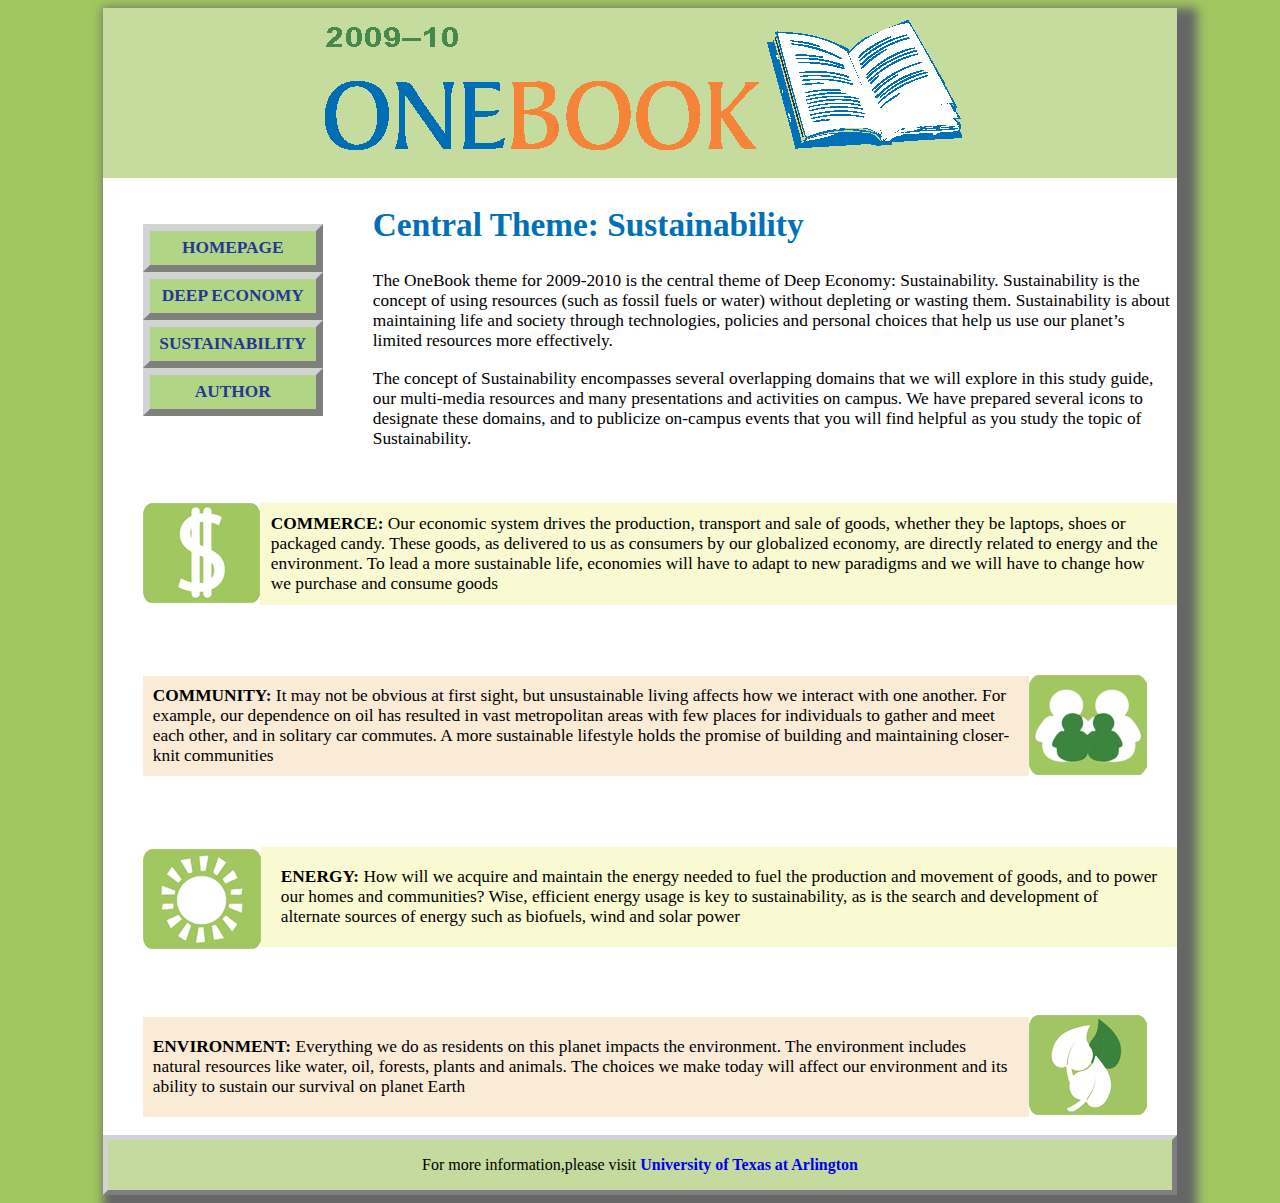
<file: sustainability.html>
<!doctype html>
<html>
<head>
<meta charset="utf-8">
<title>sustainability</title>
<link rel="stylesheet" href="css/sustainabilitycss.css">
</head>

<body>
	<div id="container">
		<header>
			<img src="images/onebooklogo.png" alt="OneBook logo">
		</header>
		<nav>
			<ul>
				<li><a id="button" href="index.html">HOMEPAGE</a></li>
				<li><a id="button2" href="deepeconomy.html">DEEP ECONOMY</a></li>
				<li><a id="button3" href="sustainability.html">SUSTAINABILITY</a></li>
				<li><a id="button4" href="author.html">AUTHOR</a></li>
			</ul>
		</nav>
		<main>
			<div id="main">
			<h2>Central Theme: Sustainability</h2>
			<p>The OneBook theme for 2009-2010 is the central theme of Deep Economy: Sustainability. Sustainability is the concept of using resources (such as fossil fuels or water) without depleting or wasting them. Sustainability is about maintaining life and society through technologies, policies and personal choices that help us use our planet’s limited resources more effectively.</p>
			<p>The concept of Sustainability encompasses several overlapping domains that we will explore in this study guide, our multi-media resources and many presentations and activities on campus. We have prepared several icons to designate these domains, and to publicize on-campus events that you will find helpful as you study the topic of Sustainability. </p>
			</div>
			<div id="wrapper">
			<ul>
				<li><img id="commerce" src="images/commerce.png" alt="commerce"></li>
					<p class="p1"><strong>COMMERCE:</strong> Our economic system drives the production, transport and sale of goods, whether they be laptops, shoes or packaged candy. These goods, as delivered to us as consumers by our globalized economy, are directly related to energy and the environment. To lead a more sustainable life, economies will have to adapt to new paradigms and we will have to change how we purchase and consume goods</p><br><br>
				<li><img id="community" src="images/community.png" alt="community"></li>
					<p class="p2"><strong>COMMUNITY:</strong> It may not be obvious at first sight, but unsustainable living affects how we interact with one another. For example, our dependence on oil has resulted in vast metropolitan areas with few places for individuals to gather and meet each other, and in solitary car commutes. A more sustainable lifestyle holds the promise of building and maintaining closer-knit communities</p><br><br>
				<li><img id="energy" src="images/energy.png" alt="energy"></li>
					<p class="p3"><strong>ENERGY:</strong> How will we acquire and maintain the energy needed to fuel the production and movement of goods, and to power our homes and communities? Wise, efficient energy usage is key to sustainability, as is the search and development of alternate sources of energy such as biofuels, wind and solar power</p><br><br>
				<li><img id="environment" src="images/environment.png" alt="environment"></li>
					<p class="p4"><strong>ENVIRONMENT:</strong> Everything we do as residents on this planet impacts the environment. The environment includes natural resources like water, oil, forests, plants and animals. The choices we make today will affect our environment and its ability to sustain our survival on planet Earth</p>
			</ul>
			</div>
		</main>
		<footer>
			<p>For more information,please visit <a href="https://www.uta.edu/">University of Texas at Arlington</a></p>
		</footer>
	</div>
</body>
</html>
</file>
<file: css/style.css>
/*
    Created by: Student Name - Student ID
    Created on: Today's Date
    Updated on: Today's Date
    Project: Flexbox
*/

@import url('https://fonts.googleapis.com/css2?family=Merriweather:wght@700&family=Roboto:ital,wght@0,400;0,700;1,400;1,700&display=swap');
@import url('https://cdnjs.cloudflare.com/ajax/libs/font-awesome/6.2.0/css/all.min.css');

:root {
    /* Typography */
    --base-font-size: 17px;
    --base-scale: 1.618;
    --h4-font-size: 1rem;
    --h3-font-size: calc(1rem * var(--base-scale));
    --h2-font-size: calc(1rem * var(--base-scale) * var(--base-scale));
    --h1-font-size: calc(1rem * var(--base-scale) * var(--base-scale) * var(--base-scale));
    --p: 1.618rem;
    --base-line-height: calc(1em * var(--base-scale));

    /* Grid */
    --number-of-columns: 12;
    --grid-width: calc(100% / var(--number-of-columns));
    --col-1: calc(var(--grid-width) * 1);
    --col-2: calc(var(--grid-width) * 2);
    --col-3: calc(var(--grid-width) * 3);
    --col-4: calc(var(--grid-width) * 4);
    --col-5: calc(var(--grid-width) * 5);
    --col-6: calc(var(--grid-width) * 6);
    --col-7: calc(var(--grid-width) * 7);
    --col-8: calc(var(--grid-width) * 8);
    --col-9: calc(var(--grid-width) * 9);
    --col-10: calc(var(--grid-width) * 10);
    --col-11: calc(var(--grid-width) * 11);
    --col-12: calc(var(--grid-width) * 12);

    /* Branding */
    --primary: #F3E580;
    --primary-hover: lightblue;
    --secondary: #F3E580;
    --secondary-hover: lightblue;
    --tertiary: lightpink;
    --tertiary-hover: lightblue;
    --font-color: black;

    --blue-0:grey;
    --blue-1: #666666;
    --blue-2: #999999;
    --blue-3: #dadada;
    --blue-4: #efefef;
    

    --white: white;

    /* Other */
    --table-padding: 1.618rem;
    
}

* {
    box-sizing: border-box;
    position: relative;
}

html {
    font-size: var(--base-font-size);
}
.container-fluid {
    background-color: whitesmoke;
    padding: 20px 80px;
}
.container.intro {
    background-color: beige;
    margin-top: 20px;
    padding: 20px 80px;
}
.container.body {
    background-color: whitesmoke;
    padding: 20px 80px;
}
body {
    padding: 1rem;
    margin: 0;
    font-family: 'Roboto', 'Arial', 'Verdana', sans-serif;
    font-size: 1rem;
    line-height: var(--base-line-height);
    background-color: whitesmoke;
}

/* Images */
img {
    width: 100%;
    margin-top: 50px;
    margin-bottom: 50px;
}
.image2 img,
.image img {
    aspect-ratio: 4/6;
}
.hero {
    position: relative;
    text-align: center;
    color: white;
}
.hero img {
    opacity: 0.5;
}
.description {
    position: absolute;
    top: 50%;
    left: 50%;
    transform: translate(-50%, -50%);
    z-index: 0;
    background-color: rgba(0,0,0,0.5);
}
/* .overlay {
    z-index: -1;
}
.overlay img {
    z-index: -2;
} */
/* End of Images */

/* TASK: Paste your typography styles here */

body {
    padding: 1rem;
    margin: 0;
}
/* Typography */
h1, h2, h3, h4, h5, h6,
.h1, .h2, .h3, .h4, .h5, .h6 {
    font-family: 'Merriweather', 'Times New Roman', 'Georgia', serif;
    line-height: var(--base-line-height);
    font-weight: 700; 
}

h1, .h1 {
    font-size: var(--h1-font-size);
}
h2, .h2 {
    font-size: var(--h2-font-size);
}
h3, .h3{
    font-size: var(--h3-font-size);
}
h4, .h4 { 
    font-size: var(--h4-font-size);
}
 
/* Paragraph */
p {
    margin-bottom: var(--base-line-height);
}

/* Blockquotes */
blockquote {
    font-size: calc(1rem * var(--base-scale));
}

blockquote p:first-of-type::before {
    content: open-quote;
}

blockquote p:last-of-type::after {
    content: close-quote;
}

blockquote.text-center { text-align: center; }

blockquote.text-right { text-align: right; }

blockquote footer {
    font-size: 1rem;
}

blockquote footer::before {
    content: "\2014";
    margin-right: calc(.25rem * var(--base-scale));
}
/* End of Blockquotes */

/* List styles */
ul.unstyled {
    list-style-type: none;
    padding-left: 0;
}
ul.inline {
    list-style-type: none;
    padding: 0;
    display: inline-flex;
    flex-flow: row wrap;
    justify-content: flex-start;
    align-items: baseline;
    align-content: flex-start;
}
ul.inline > li {
    margin-right: calc(1rem * var(--base-scale));
}

ul.inline > li:last-of-type {
    margin-right: 0;
}
.unstyled a {
    margin-right: 20px;
    color: var(--font-color);
}
.unstyled a:hover {
    color: lightblue;
}
/* End of list styles */

/* Description lists */
dl {
    border-left: 4px solid black;
    padding: var(--base-line-height);
    padding-right: 0;
}

dt {
    font-weight: bold;
}

dd {
    font-style: italic;
    margin-bottom:  var(--base-line-height);
}

dd:last-of-type {
    margin-bottom: 0;
}
/* End of Lists */

/* End of Typography */

/* Table Styles */
table {
    border-collapse: collapse;
    border: 1px solid #1f1f1f;
    width: 100%;
}

table th,
table td {
    padding: calc(var(--table-padding) / 2) var(--table-padding);
    border: 1px solid #1f1f1f;
    vertical-align: top;
}

thead {
    background-color: #1f1f1f;
}

thead th {
    color: white;
    text-align: left;
}

tbody tr:nth-child(odd) {
    background-color: #fafafa;
}

tbody tr:hover {
    background-color: #efefef;
}

caption {
    caption-side: bottom;
    text-align: left;
    padding: calc(var(--table-padding) / 2) 0;
}
/* End of Table Styles */

/* Code tag */
code {
    font-family: monospace;
    color: crimson;
    font-size: 0.75rem;
    line-height: 1.618em;
}
/* End of code tag */

/* Special classes */
.w-14 {
    width: 14rem;
}
/* End of Special classes */

/* TASK: Paste your grid system here */
.container {
    width: 100%;
    padding-left: 1rem;
    padding-right: 1rem;
    margin-left: auto;
    margin-right: auto;
    margin-bottom: 1.25rem;
}

.row {
    display: flex;
    flex-flow: row wrap;
    justify-content: flex-start;
    align-items: flex-start;
    align-content: flex-start;
    margin-left: -1rem;
    margin-right: -1rem;
}
[class^="col-"] {
    width: 100%;
    padding: 0 1rem;
    max-width: 100%;
}

/* Styles for 'col-sm-...' grid */
@media screen and (min-width: 576px){
    /* body {background-color: skyblue; } */
    .col-sm-1 {
        flex: 0 0 var(--col-1);
        max-width: var(--col-1);
        /* background-color: var(--blue-1); */
    }
    
    .col-sm-2 {
        flex: 0 0 var(--col-2);
        max-width: var(--col-2);
        /* background-color: var(--blue-2); */
    }
    
    .col-sm-3 {
        flex: 0 0 var(--col-3);
        max-width: var(--col-3);
        /* background-color: var(--blue-3); */
    }
    
    .col-sm-4 {
        flex: 0 0 var(--col-4);
        max-width: var(--col-4);
        background-color: var(--blue-4);
    }
    
    .col-sm-5 {
        flex: 0 0 var(--col-5);
        max-width: var(--col-5);
        background-color: var(--blue-5);
    }
    
    .col-sm-6 {
        flex: 0 0 var(--col-6);
        max-width: var(--col-6);
        background-color: var(--blue-6);
    }
    .col-sm-7 {
        flex: 0 0 var(--col-7);
        max-width: var(--col-7);
        background-color: var(--blue-7);
    }
    .col-sm-8 {
        flex: 0 0 var(--col-8);
        max-width: var(--col-8);
        background-color: var(--blue-8);
    }
    .col-sm-9 {
        flex: 0 0 var(--col-9);
        max-width: var(--col-9);
        background-color: var(--blue-9);
    }.col-sm-10 {
        flex: 0 0 var(--col-10);
        max-width: var(--col-10);
        background-color: var(--blue-10);
    }
    .col-sm-11 {
        flex: 0 0 var(--col-11);
        max-width: var(--col-11);
        background-color: var(--blue-11);
    }
    .col-sm-12 {
        flex: 0 0 var(--col-12);
        max-width: var(--col-12);
        background-color: var(--blue-12);
    }
}

/* Styles for 'col-md-...' grid */
@media screen and (min-width: 768px){
    /* body {background-color: skyblue; } */
    .col-md-1 {
        flex: 0 0 var(--col-1);
        max-width: var(--col-1);
        /* background-color: var(--blue-1); */
    }
    
    .col-md-2 {
        flex: 0 0 var(--col-2);
        max-width: var(--col-2);
        /* background-color: var(--blue-2); */
    }
    
    .col-md-3 {
        flex: 0 0 var(--col-3);
        max-width: var(--col-3);
        /* background-color: var(--blue-3); */
    }
    
    .col-md-4 {
        flex: 0 0 var(--col-4);
        max-width: var(--col-4);
        /* background-color: var(--blue-4); */
    }
    
    .col-md-5 {
        flex: 0 0 var(--col-5);
        max-width: var(--col-5);
        background-color: var(--blue-5);
    }
    
    .col-md-6 {
        flex: 0 0 var(--col-6);
        max-width: var(--col-6);
        background-color: var(--blue-6);
    }
    .col-md-7 {
        flex: 0 0 var(--col-7);
        max-width: var(--col-7);
        background-color: var(--blue-7);
    }
    .col-md-8 {
        flex: 0 0 var(--col-8);
        max-width: var(--col-8);
        background-color: var(--blue-8);
    }
    .col-md-9 {
        flex: 0 0 var(--col-9);
        max-width: var(--col-9);
        background-color: var(--blue-9);
    }
    .col-md-10 {
        flex: 0 0 var(--col-10);
        max-width: var(--col-10);
        background-color: var(--blue-10);
    }
    .col-md-11 {
        flex: 0 0 var(--col-11);
        max-width: var(--col-11);
        background-color: var(--blue-11);
    }
    .col-md-12 {
        flex: 0 0 var(--col-12);
        max-width: var(--col-12);
        background-color: var(--blue-12);
    }
}

/* Styles for 'col-lg-...' grid */
@media screen and (min-width: 992px){
    /* body {background-color: skyblue; } */
    .col-lg-1 {
        flex: 0 0 var(--col-1);
        max-width: var(--col-1);
        /* background-color: var(--blue-1); */
    }
    
    .col-lg-2 {
        flex: 0 0 var(--col-2);
        max-width: var(--col-2);
        /* background-color: var(--blue-2); */
    }
    
    .col-lg-3 {
        flex: 0 0 var(--col-3);
        max-width: var(--col-3);
        /* background-color: var(--blue-3); */
    }
    
    .col-lg-4 {
        flex: 0 0 var(--col-4);
        max-width: var(--col-4);
        /* background-color: var(--blue-4); */
    }
    
    .col-lg-5 {
        flex: 0 0 var(--col-5);
        max-width: var(--col-5);
        background-color: var(--blue-5);
    }
    
    .col-lg-6 {
        flex: 0 0 var(--col-6);
        max-width: var(--col-6);
        background-color: var(--blue-6);
    }
    .col-lg-7 {
        flex: 0 0 var(--col-7);
        max-width: var(--col-7);
        background-color: var(--blue-7);
    }
    .col-lg-8 {
        flex: 0 0 var(--col-8);
        max-width: var(--col-8);
        background-color: var(--blue-8);
    }
    .col-lg-9 {
        flex: 0 0 var(--col-9);
        max-width: var(--col-9);
        background-color: var(--blue-9);
    }
    .col-lg-10 {
        flex: 0 0 var(--col-10);
        max-width: var(--col-10);
        background-color: var(--blue-10);
    }
    .col-lg-11 {
        flex: 0 0 var(--col-11);
        max-width: var(--col-11);
        background-color: var(--blue-11);
    }
    .col-lg-12 {
        flex: 0 0 var(--col-12);
        max-width: var(--col-12);
        background-color: var(--blue-12);
    }
}

/* End of Grid System */


/* Branding */
.swatch {
    aspect-ratio: 1;
    display: flex;
    flex-flow: row wrap;
    justify-content: center;
    align-items: center;
    align-content: center;
    border: 1px solid var(--gray-0);
}

.swatch.primary { background-color: var(--primary) }
.swatch.primary-hover { background-color: var(--primary-hover) }
.swatch.secondary { background-color: var(--secondary) }
.swatch.secondary-hover { background-color: var(--secondary-hover) }
.swatch.tertiary { background-color: var(--tertiary) }
.swatch.tertiary-hover { background-color: var(--tertiary-hover) }
.swatch.font-color { background-color: var(--font-color) }
.swatch.gray-0 { background-color: var(--blue-0) }
.swatch.gray-1 { background-color: var(--blue-1) }
.swatch.gray-2 { background-color: var(--blue-2) }
.swatch.gray-3 { background-color: var(--blue-3) }
.swatch.white { background-color: var(--white) }

.swatch.primary,
.swatch.primary-hover,
.swatch.secondary,
.swatch.secondary-hover,
.swatch.tertiary,
.swatch.tertiary-hover,
.swatch.primary,
.swatch.font-color,
.swatch.gray-0,
.swatch.gray-1 {
    color: var(--white);
}

.btn {
    font-size: 1rem;
    line-height: var(--base-line-height);
    display: inline-block;
    overflow: hidden;
    padding: calc((1em / var(--base-scale)) / var(--base-scale)) calc(1em / var(--base-scale));
    background-color: var(--blue-1);
    text-decoration: none;
    color: var(--black);
    border: 0 none;
    cursor: pointer;
}
.btn.btn-primary {
    font-size: 0.8rem;
    line-height: var(--base-line-height);
    display: inline-block;
    overflow: hidden;
    padding: calc((1.5em / var(--base-scale)) / var(--base-scale)) calc(1.5em / var(--base-scale));
    text-decoration: none;
    border: 3px solid black;
    cursor: pointer;
    background-color: white;
}
.btn:hover {
    background-color: var(--blue-0);
}

/* Button colors */
.btn-primary {
    background-color: var(--primary);
}

.btn-primary:hover {
    background-color: var(--primary-hover);
}

.btn-secondary {
    background-color: var(--secondary);
}

.btn-secondary:hover {
    background-color: var(--secondary-hover);
}

.btn-tertiary {
    background-color: var(--tertiary);
}

.btn-tertiary:hover {
    background-color: var(--tertiary-hover);
}

.btn-sm {
    font-size: calc(1em / var(--base-scale));
}

.btn-lg {
    font-size: var(--h3-font-size);
}
/* End of Branding */

/* Navigation Styles */
.navbar {
    display: flex;
    flex-flow: row wrap;
    justify-content: space-between;
    align-items: center;
    align-content: flex-start;
}

.navbar-brand {
    display: block;
    overflow: hidden;
    background: url(logo.svg) no-repeat center/contain transparent;
    width: 10rem;
    height: 4rem;
    text-indent: -9999px;
    text-decoration: none;
}

.navbar-toggler {
    background-color: var(--font-color);
    border: 0 none;
    color: white;
    width: 2rem;
    height: 2rem;
    display: flex;
    flex-flow: row wrap;
    justify-content: center;
    align-items: center;
    align-content: center;
    cursor: pointer;
}

.navigation {
    flex: 0 0 100%;
}

.navbar-nav {
    list-style-type: none;
    padding: 0;
}

.navbar-nav li > a {
    color: var(--font-color);
    display: block;
    overflow: hidden;
    padding: calc((1em / var(--base-scale)) / var(--base-scale)) calc(1em / var(--base-scale));
    text-decoration: none;
    border-bottom: 2px solid transparent;
}

.navbar-nav li.active > a {
    border-bottom-color: var(--primary);
}

.navbar-nav li > a:hover {
    background-color: var(--primary);
    color: var(--font-color);
}

.dropdown-toggle::after {
    content: "\f0d8";
    font-family: "FontAwesome";
    font-weight: 400;
    margin-left: var(--base-line-height);
}

.collapse > .dropdown-toggle::after {
    content: "\f0d7";
}

.dropdown-menu {
    background-color: var(--blue-4);
    display: flex;
    flex-flow: row wrap;
    justify-content: flex-start;
    align-items: flex-start;
    align-content: flex-start;
    /* This fixes the issue with the menu not being clickable when you expand it on desktop */
    z-index: 1;
}

.dropdown-menu > a {
    flex: 1 0 100%;
    color: var(--font-color);
    padding: calc((1em / var(--base-scale)) / var(--base-scale)) calc(1em / var(--base-scale));
    text-decoration: none;
}

.dropdown-menu > a:hover {
    background-color: var(--blue-1);
}

.sr-only {
    position: absolute;
    width: 1px;
    height: 1px;
    padding: 0;
    margin: -1px;
    overflow: hidden;
    clip: rect(0,0,0,0);
    white-space: nowrap;
    border-width: 0;
}
.navigation.collapse .navbar-nav {
    display: none;
}

.dropdown.collapse .dropdown-menu {
    display: none;
}
@media screen and (min-width: 768px){
    .navbar-toggler {
        display: none;
    }

    .navigation {
        flex: 0 0 auto;
    }

    .navbar-nav {
        display: flex;
        flex-flow: row wrap;
        justify-content: flex-end;
        align-items: baseline;
        align-content: center;
    }

    .dropdown-menu {
        position: absolute;
    }
    .navigation.collapse .navbar-nav,
    .navbar-nav {
        display: flex;
        flex-flow: row wrap;
        justify-content: flex-end;
        align-items: baseline;
        align-content: center;
    }
}
/* End of Navigation Styles */
.quote p {
    display: flex;
    flex-flow: row wrap;
    justify-content: center;
    align-items: center;
    align-content: center;
    align-self: center;
    margin: 80px;
}
/* Footer Styles */
footer {
    margin-top: 1rem;
    font-size: calc(1.5rem / var(--base-scale));
    background-color: beige;
}
footer .container.footer {
    padding: 20px 80px;
}
.copyright .container {
    padding: 20px 80px;
}
footer h3,
footer h4 {
    margin-bottom: calc(1rem / var(--base-scale));
}

footer .footer-nav {
    margin: 0;
}

footer .footer-nav a {
    display: block;
    overflow: hidden;
    padding: calc((1em / var(--base-scale)) / var(--base-scale) / var(--base-scale)) calc(1em / var(--base-scale) / var(--base-scale));
    color: var(--font-color);
    text-decoration: none;
    border-bottom: 2px solid transparent;
}

footer .footer-nav a:hover {
    color: lightblue;
    border-bottom-color: lightblue;
}

footer .form-group label {
    margin-top: 0;
}

footer .copyright {
    background-color: whitesmoke;
    text-align: center;
    padding-bottom: 1rem;
    padding: 1rem 0;
}

footer p,
footer .social-media {
    margin: 0;
    max-width: 100%;
    width: 100%;
}

footer .social-media {
    justify-content: center;
    font-size: 1rem;
}

footer .social-media a {
    display: block;
    overflow: hidden;
    color: var(--primary);
}
.form-control {
    font-size: 1rem;
    padding-left: 10px;
    margin-top: 5px;
    line-height: var(--base-line-height);
    border: 1.5px solid black;
    color: var(--font-color);
    width: 90%;
}
#subscribe {
    padding: 8px 40px;
    margin-top: 10px;
    font-size: 0.8rem;
    border: 1.5px solid black;
    background-color: white;
}
#subscribe:hover {
    background-color: lightblue;
    cursor: pointer;
}
@media screen and (min-width: 768px){
    footer .copyright {
        text-align: unset;
    }

    footer .social-media {
        justify-content: flex-end;
    }
}
/* End of Footer Styles */
/* Request Form */
#name, #mail, #subject {
    border: 2px solid black;
    width: 100%;
    padding-top: 20px;
    padding-bottom: 20px;
    padding-left: 20px;
    margin-top: 20px;
    margin-bottom: 20px;
    font-size: 0.7rem;
}
#subject2 {
    border: 2px solid black;
    width: 100%;
    padding-bottom: 25%;
    padding-top: 20px;
    padding-left: 20px;
    margin-top: 20px;
    font-size: 0.7rem;
}
/* Request Form */
/*
    * Window size styles
    * Do not edit or delete this from examples
*/
#windowSize {
    padding: 0.25rem 0.5rem;
    background-color: rgba(0,0,0,0.3);
    color: white;
    position: absolute;
    top: 0;
    left: 50%;
    transform: translate(-50%, 0);
    user-select: none;
    z-index: 10;
}
/* End of Window size styles */
</file>
<file: css/authorcss.css>
@charset "utf-8";
/* CSS Document */

header {
	text-align: center;
	background: #C6DC9F;
}
body {
	background-color:#A1C760;
}
nav ul{
	list-style-type:none;
}
nav a{
	text-decoration:none;
	display: block;
    text-align: center;
    color: #263695;
    font-weight: bolder;
    border: 7px outset lightgrey;
    padding: 7px;
	background:#B0D584;
	font-family: Cambria, "Hoefler Text", "Liberation Serif", Times, "Times New Roman", "serif";
	font-size:13pt;
}
nav {
	float:left;
	width:220px;
	margin-right:50px;
}
#button:active {
	transform: translateY(4px);
}
#button2:active {
	transform: translateY(4px);
}
#button3:active {
	transform: translateY(4px);
}
#button4:active {
	transform: translateY(4px);
}
#wrapper {
	width: 85%;
   margin-right: auto;
   margin-left: auto;
   background-color:white;
   box-shadow: 10px 10px 10px 10px #666666;
}
main {
	font-family:Cambria, "Hoefler Text", "Liberation Serif", Times, "Times New Roman", "serif";
	font-size:13pt;
}
main a{
	color:#006EB5;
	text-decoration:none;
}
#book {
	overflow:auto;
	padding-right:30px;
	background-color:antiquewhite;
}
.author {
	float:right;
	padding-right:30px;
	padding-top:20px;
	padding-left:40px;
}
footer {
	clear: both;
	text-align:center;
	background:#C4DA9E;
	border: 5px outset lightgrey;
	font-family: Cambria, "Hoefler Text", "Liberation Serif", Times, "Times New Roman", "serif";
}
footer a{
	text-decoration:none;
	font-weight:bold;
}
</file>
<file: css/deepeconomycss.css>
@charset "utf-8";
/* CSS Document */

header {
	text-align: center;
	background: #C6DC9F;
}
body {
	background-color:#C6DC9F;
}
nav ul{
	list-style-type:none;
}
nav a{
	text-decoration:none;
	display: block;
    text-align: center;
    color: #263695;
    font-weight: bolder;
    border: 7px outset lightgrey;
    padding: 7px;
	background:#B0D584;
	font-family: Cambria, "Hoefler Text", "Liberation Serif", Times, "Times New Roman", "serif";
	font-size:13pt;
}
nav {
	float:left;
	width: 220px;
	margin-right: 50px;
}
#button:active {
	transform: translateY(4px);
}
#button2:active {
	transform: translateY(4px);
}
#button3:active {
	transform: translateY(4px);
}
#button4:active {
	transform: translateY(4px);
}
#container {
	width: 85%;
   margin-right: auto;
   margin-left: auto;
   background-color:white;
   box-shadow: 10px 10px 10px 10px #666666;
}
h2 {
	color: #006EB5;
	font-family:Cambria, "Hoefler Text", "Liberation Serif", Times, "Times New Roman", "serif";
}

footer {
	clear: both;
	text-align:center;
	background:#C4DA9E;
	border: 5px outset lightgrey;
	font-family: Cambria, "Hoefler Text", "Liberation Serif", Times, "Times New Roman", "serif";
}
main {
	clear:left;
	font-family:Cambria, "Hoefler Text", "Liberation Serif", Times, "Times New Roman", "serif";
	font-size:13pt;
	display:inline;
}
main ul {
	overflow:auto;
	padding-left:20px;
	padding-right:40px;
	padding-bottom:20px;
}
footer a{
	text-decoration: none;
	font-weight:bold;
}
</file>
<file: css/sustainabilitycss.css>
@charset "utf-8";
/* CSS Document */

header {
	text-align: center;
	background: #C6DC9F;
}
body {
	background-color:#A1C760;
}
nav ul{
	list-style-type:none;
}
nav a{
	text-decoration:none;
	display: block;
    text-align: center;
    color: #263695;
    font-weight: bolder;
    border: 7px outset lightgrey;
    padding: 7px;
	background:#B0D584;
	font-family: Cambria, "Hoefler Text", "Liberation Serif", Times, "Times New Roman", "serif";
	font-size:13pt;
}
nav {
	float:left;
	width: 220px;
	margin-right: 50px;
	padding-top:30px;
}
#button:active {
	transform: translateY(4px);
}
#button2:active {
	transform: translateY(4px);
}
#button3:active {
	transform: translateY(4px);
}
#button4:active {
	transform: translateY(4px);
}
main ul{
	list-style-type:none;
}
main li{
	text-decoration:none;
}
#main {
	overflow:auto;
	font-size:13pt;
	font-family: Cambria, "Hoefler Text", "Liberation Serif", Times, "Times New Roman", "serif";
	padding-bottom:20px;
}
h2 {
	color:#0071B9;
	font-size:25pt;
}
#container {
	width: 85%;
   margin-right: auto;
   margin-left: auto;
   background-color:white;
   box-shadow: 10px 10px 10px 10px #666666;
}
ul h4 {
	font-family:Cambria, "Hoefler Text", "Liberation Serif", Times, "Times New Roman", "serif";
	font-size: 14pt;

}
ul p {
	font-family: Cambria, "Hoefler Text", "Liberation Serif", Times, "Times New Roman", "serif";
	font-size:13pt;
}
#commerce {
	float:left;
}
.p1 {
	overflow:auto;
	padding:11px;
	background-color:lightgoldenrodyellow;
}
#community {
	float:right;
	padding-right:30px;
	padding-top:6px;
	margin-top:10px;
}
.p2 {
	overflow:auto;
	padding:10px;
	background-color:antiquewhite;
}
#energy {
	float:left;
	padding-bottom:20px;
	padding-top:20px;
}
.p3 {
	overflow:auto;
	padding:20px;
	background-color:lightgoldenrodyellow;
}
#environment {
	float:right;
	padding-right:30px;
	padding-bottom:20px;
	padding-top:15px;
}
.p4 {
	overflow:auto;
	padding-right:20px;
	padding-bottom:20px;
	padding-top:20px;
	padding-left:10px;
	background-color:antiquewhite;
}
footer {
	clear: both;
	text-align:center;
	background:#C4DA9E;
	border: 5px outset lightgrey;
	font-family: Cambria, "Hoefler Text", "Liberation Serif", Times, "Times New Roman", "serif";
}
footer a{
	text-decoration: none;
	font-weight:bold;
}
</file>
